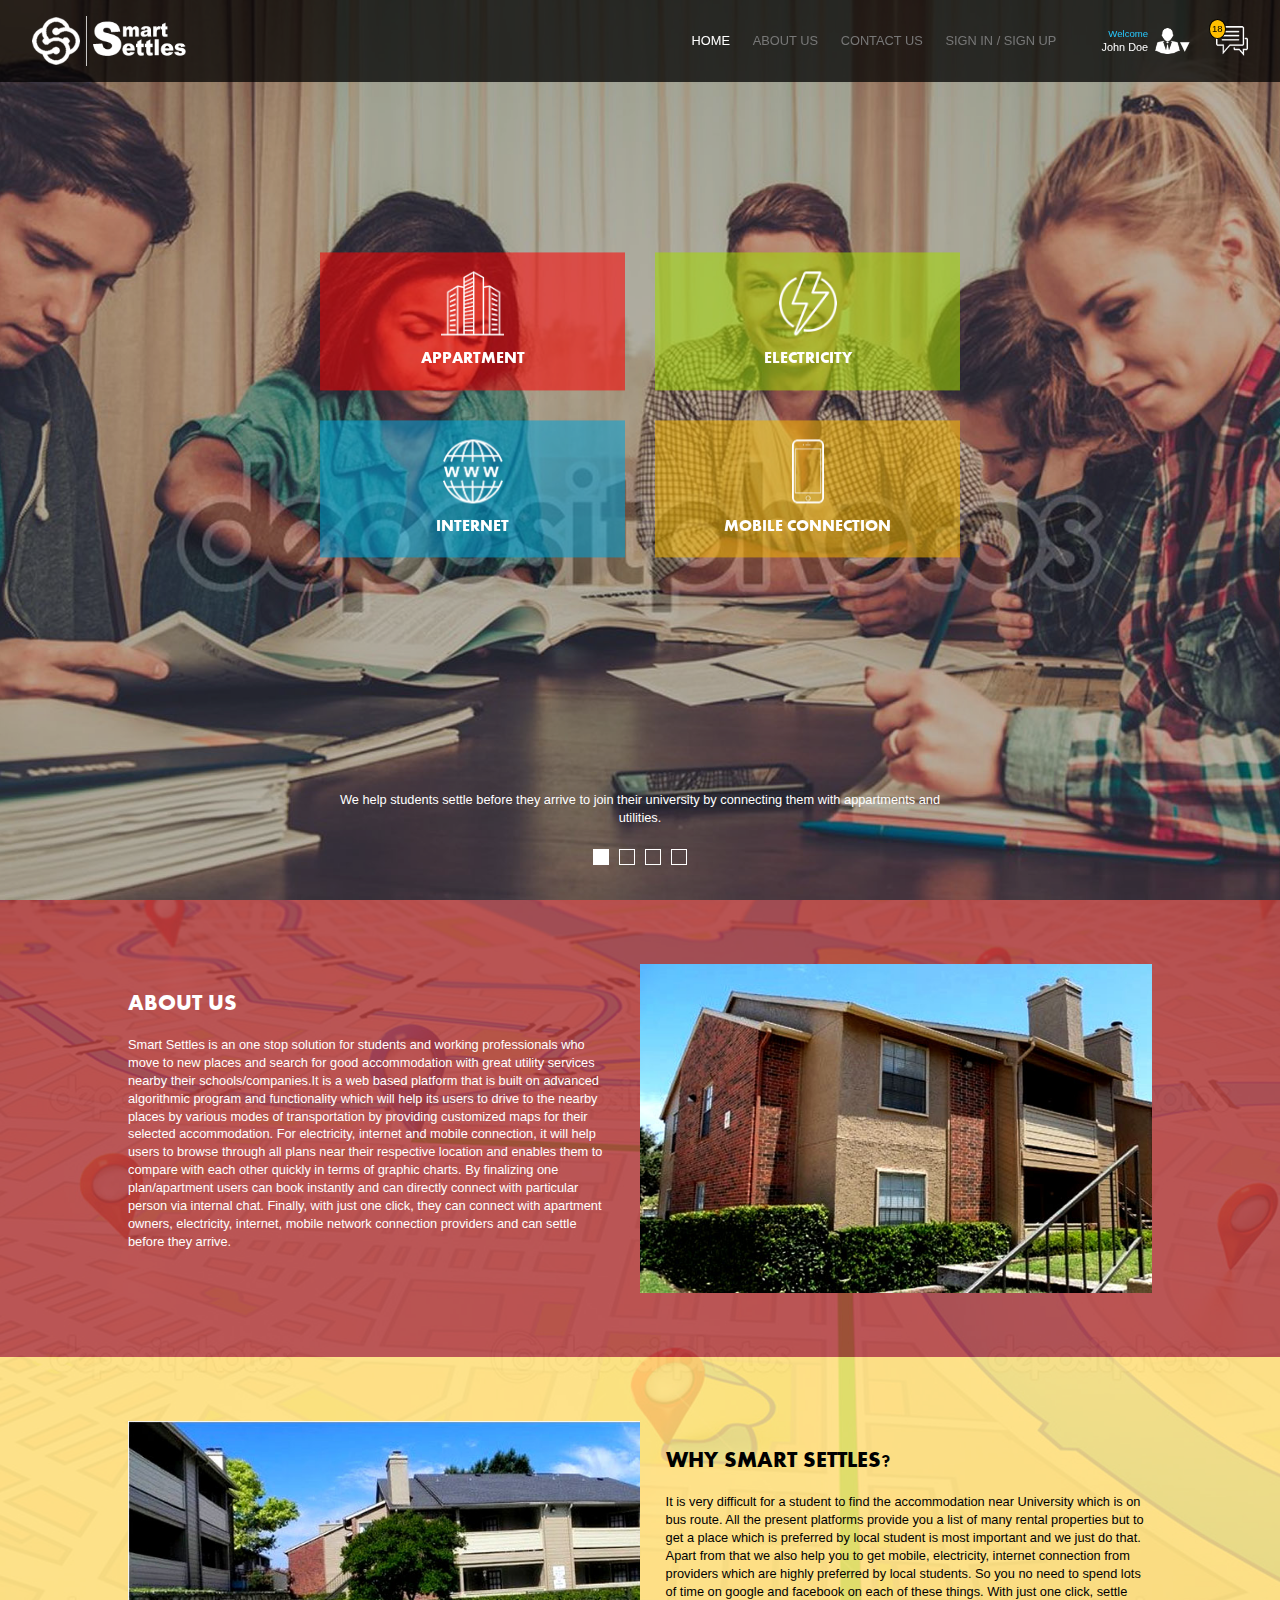
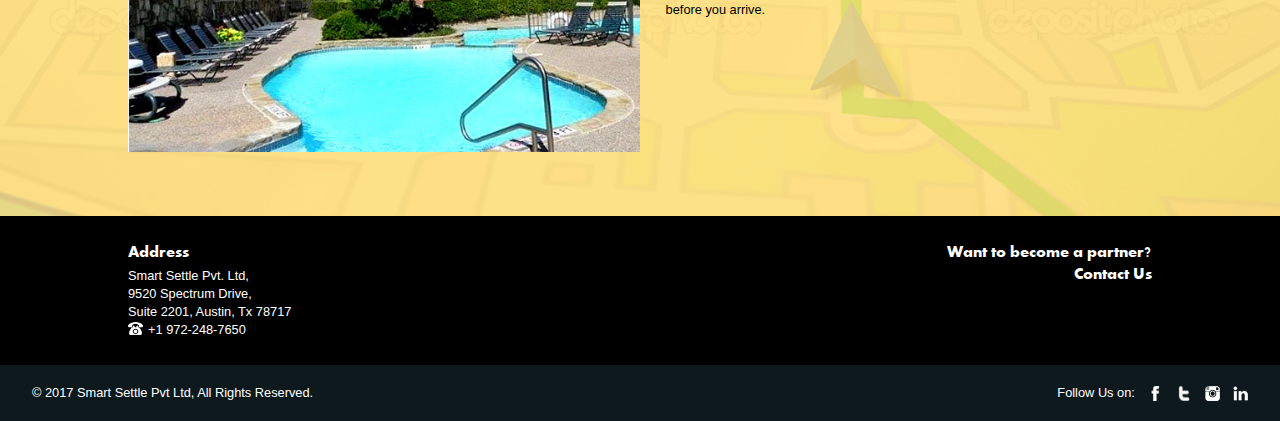
<file: src/main/resources/public/index.html>
<!DOCTYPE html>
<html>
<head>
	<meta charset="utf-8">
	<meta http-equiv="X-UA-Compatible" content="IE=edge">
	<meta name="viewport" content="width=device-width, initial-scale=1">

	<title>Smart Settles : Home Page</title>

	<!-- External Styles -->
	<link rel="stylesheet" href="css/owl.carousel.min.css">
	<link rel="stylesheet" href="css/responsive-grid.css">
	<link rel="stylesheet" href="css/style.css">

	<!-- External Scripts -->
	<script type="text/javascript" src="js/jquery-3.1.1.min.js"></script>
	<script type="text/javascript" src="js/owl.carousel.min.js"></script>
	<script type="text/javascript" src="js/script.js"></script>

	<!-- HTML5 shim and Respond.js for IE8 support of HTML5 elements and media queries -->
	<!-- WARNING: Respond.js doesn't work if you view the page via file:// -->
	<!--[if lt IE 9]>
	<script src="https://oss.maxcdn.com/html5shiv/3.7.2/html5shiv.min.js"></script>
	<script src="https://oss.maxcdn.com/respond/1.4.2/respond.min.js"></script>
	<![endif]-->
</head>

<body>
<!-- Header | Start -->
<header class="header">
	<a href="#" class="logo">
		<img src="css/icons/icon_logo.png" alt="Logo" class="img-responsive"/>
	</a>
	<div class="nav-wrap">
		<ul class="main-nav">
			<li class="active"><a href="#">Home</a></li>
			<li><a href="#">About Us</a></li>
			<li><a href="#">Contact Us</a></li>
			<li><a href="#">Sign In / Sign Up</a></li>
		</ul>
		<a href="#" class="user-info">
			<span class="welcome-txt">Welcome<span class="user-name">John Doe</span></span>
			<img src="css/icons/icon_user.png" alt="User" class="icon-user"/>
		</a>
		<a href="#" class="notification-info">
			<span class="msg-count">18</span>
			<img src="css/icons/icon_notification.png" alt="Notification" class="icon-notification"/>
		</a>
	</div>
</header>
<!-- Header | End -->

<!-- Content | Start -->
<div class="main-wrapper">
	<section class="banner">
		<div class="owl-carousel">
			<div class="banner-image" style="background-image:url('images/banner_appartments.jpg');">
				<div class="caption">
					We help students settle before they arrive to join their university by connecting them with appartments and utilities.
				</div>
			</div>
			<div class="banner-image" style="background-image:url('images/banner_electricity.jpg');">
				<div class="caption">
					We help students settle before they arrive to join their university by connecting them with appartments and utilities.
				</div>
			</div>
			<div class="banner-image" style="background-image:url('images/banner_internet.jpg');">
				<div class="caption">
					We help students settle before they arrive to join their university by connecting them with appartments and utilities.
				</div>
			</div>
			<div class="banner-image" style="background-image:url('images/banner_mob_connection.jpg');">
				<div class="caption">
					We help students settle before they arrive to join their university by connecting them with appartments and utilities.
				</div>
			</div>
		</div>
		<div class="container tile-wrap">
			<div class="row">
				<div class="col-xs-6">
					<a href="#" class="tile appartment">
						<span class="icon" style="background-image:url('css/icons/icon_appartment.png');"></span><span>Appartment</span>
					</a>
				</div>
				<div class="col-xs-6">
					<a href="#" class="tile electricity">
						<span class="icon" style="background-image:url('css/icons/icon_electricity.png');"></span><span>Electricity</span>
					</a>
				</div>
				<div class="col-xs-6">
					<a href="#" class="tile internet">
						<span class="icon" style="background-image:url('css/icons/icon_internet.png');"></span><span>Internet</span>
					</a>
				</div>
				<div class="col-xs-6">
					<a href="#" class="tile mob-connection">
						<span class="icon" style="background-image:url('css/icons/icon_mobile_connection.png');"></span><span>Mobile Connection</span>
					</a>
				</div>
			</div>
		</div>
	</section>
	<section class="about-us" style="background-image:url('images/bg_about_us.jpg');">
		<div class="first-block">
			<div class="block-content">
				<div class="text-wrap">
					<h1>ABOUT US</h1>
					<p>
						Smart Settles is an one stop solution for students and working professionals who move to new places and search for good accommodation with great utility services
						nearby their schools/companies.It is a web based platform that is built on advanced algorithmic program and functionality which will help its users
						to drive to the nearby places by various modes of transportation by providing customized maps for their selected accommodation.
						For electricity, internet and mobile connection, it will help users to browse through all plans near their respective location and enables
						them to compare with each other quickly in terms of graphic charts.
						By finalizing one plan/apartment users can book instantly and can directly connect with particular person via internal chat.
						Finally, with just one click, they can connect with apartment owners, electricity, internet, mobile network connection providers and can settle before they arrive.
					</p>
				</div>
				<div class="img-wrap">
					<img src="images/about_us.jpg" alt="About Us"/>
				</div>
			</div>
		</div>
		<div class="second-block">
			<div class="block-content">
				<div class="img-wrap">
					<img src="images/why_smart_settle.jpg" alt="Why Smart Settle"/>
				</div>
				<div class="text-wrap black-txt">
					<h1>WHY SMART SETTLES?</h1>
					<p>
						It is very difficult for a student to find the accommodation near University which is on bus route.
						All the present platforms provide you a list of many rental properties but to get a place which is preferred by local student is most important
						and we just do that. Apart from that we also help you to get mobile, electricity, internet connection from providers which are highly preferred by
						local students. So you no need to spend lots of time on google and facebook on each of these things. With just one click, settle before you arrive.
					</p>
				</div>
			</div>
		</div>
	</section>
	<section class="footer">
		<div class="contact-us">
			<div class="txt-address">
				<h3>Address</h3>
				<p>
					<span>Smart Settle Pvt. Ltd,</span><br>
					<span>9520 Spectrum Drive,</span><br>
					<span>Suite 2201, Austin, Tx 78717</span><br>
					<span>+1 972-248-7650</span>
				</p>
			</div>
			<div class="txt-partner">
				<h3>Want to become a partner? <br>Contact Us</h3>
			</div>
		</div>
		<div class="copyright">
			&copy; 2017 Smart Settle Pvt Ltd, All Rights Reserved.
			<ul class="icon-social">
				<li><a href="#">Follow Us on:</a></li>
				<li class="facebook"><a href="#"></a></li>
				<li class="twitter"><a href="#"></a></li>
				<li class="instagram"><a href="#"></a></li>
				<li class="linkedin"><a href="#"></a></li>
			</ul>
		</div>
	</section>
</div>
<!-- Content | End -->
</body>
</html>
</file>
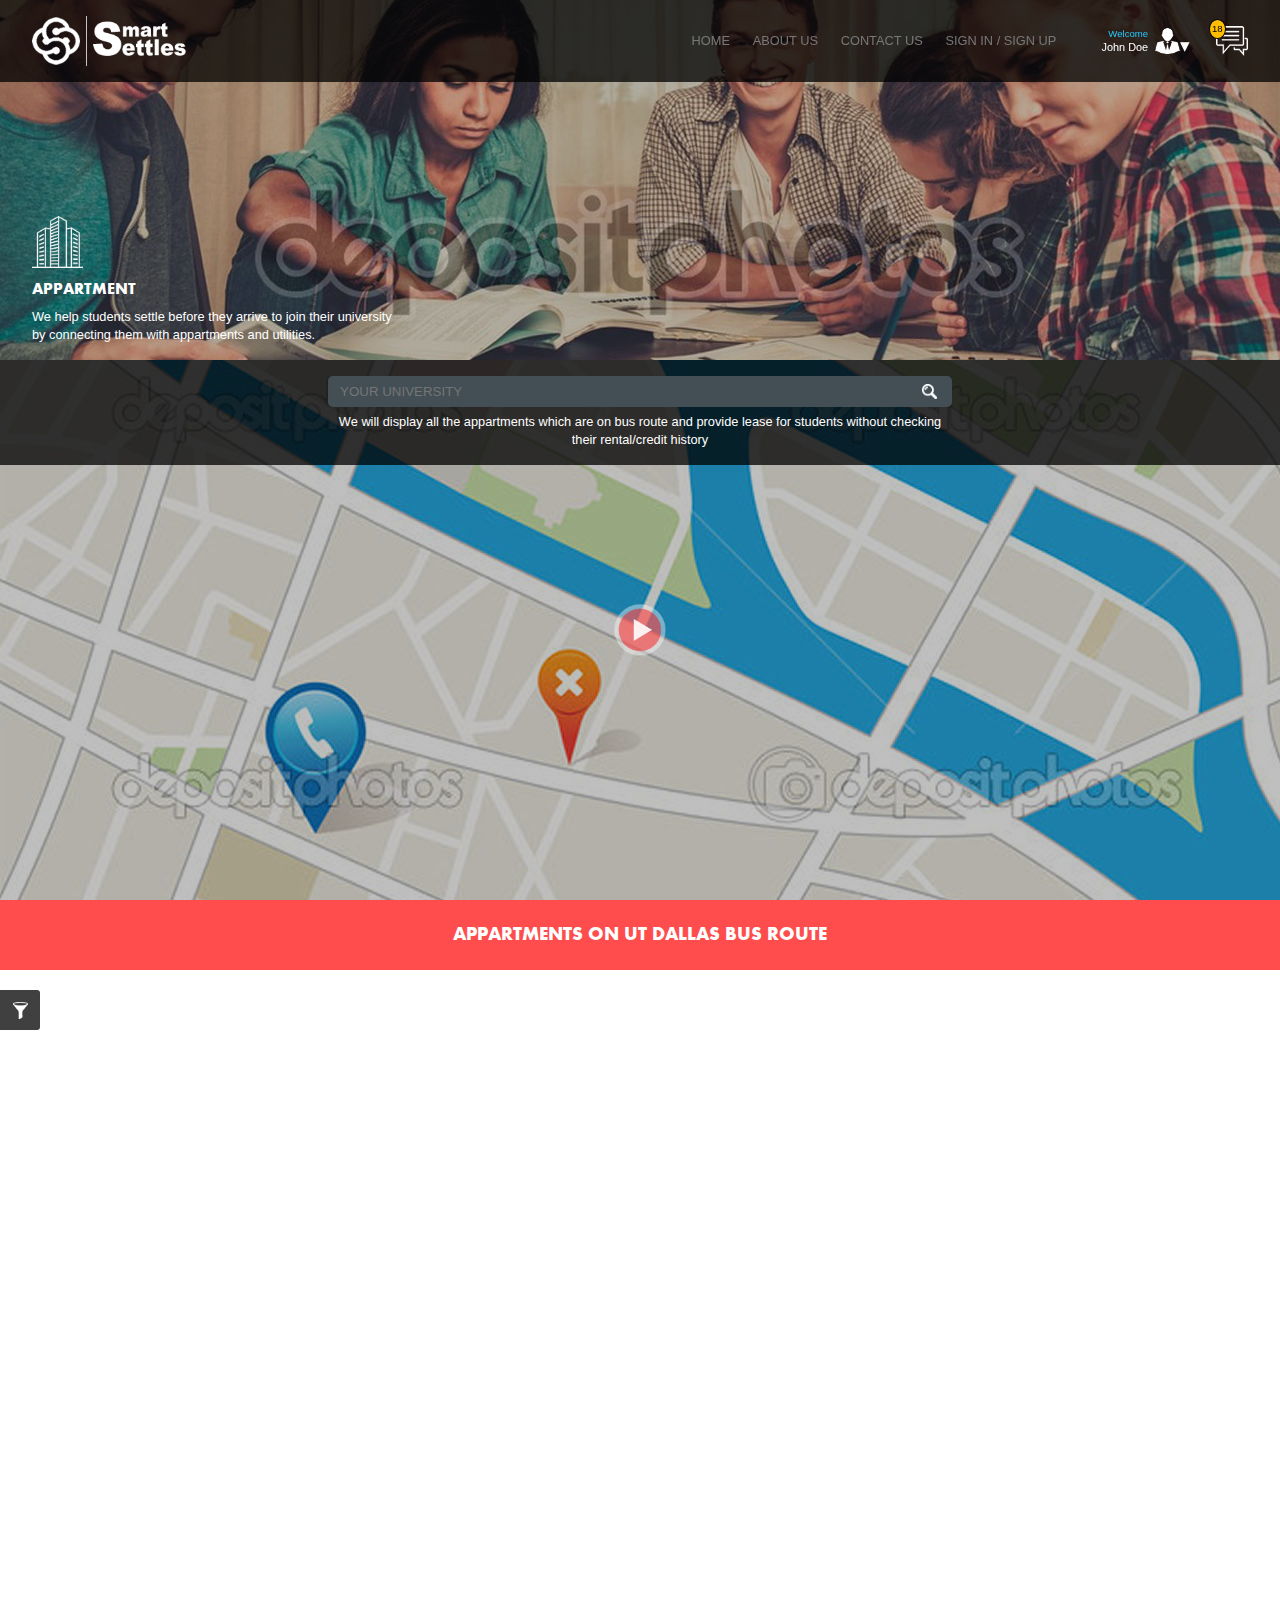
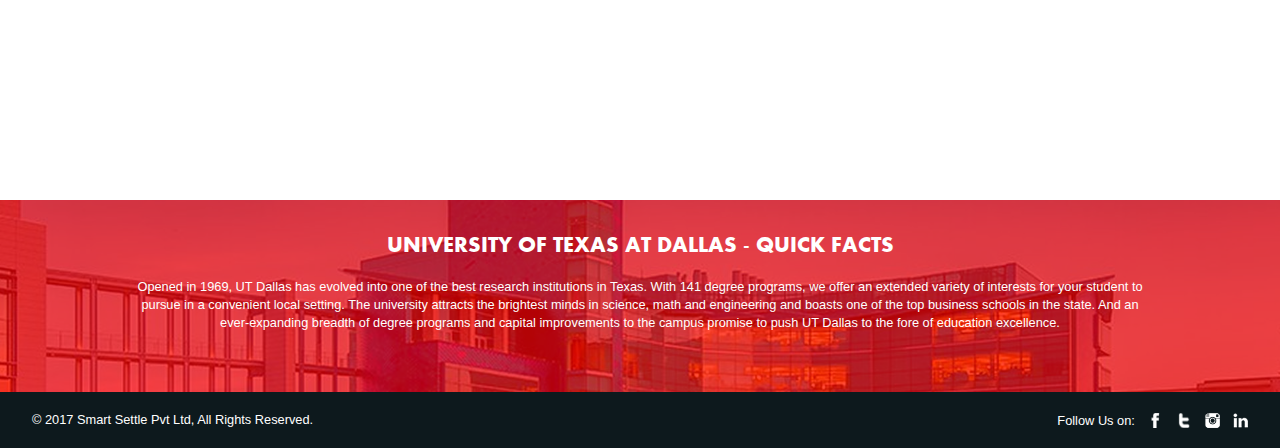
<file: src/main/resources/public/appartment.html>
<!DOCTYPE html>
<html>
	<head>
		<meta charset="utf-8">
		<meta http-equiv="X-UA-Compatible" content="IE=edge">
		<meta name="viewport" content="width=device-width, initial-scale=1">
		
		<title>Smart Settles : Appartment</title>
		
		<!-- External Styles -->		
		<link rel="stylesheet" href="css/owl.carousel.min.css">		
		<link rel="stylesheet" href="css/responsive-grid.css">		
		<link rel="stylesheet" href="css/jquery.mCustomScrollbar.min.css">		
		<link rel="stylesheet" href="css/style.css">		
		
		<!-- External Scripts -->
		<script type="text/javascript" src="js/jquery-3.1.1.min.js"></script>
		<script type="text/javascript" src="js/owl.carousel.min.js"></script>
		<script type="text/javascript" src="js/jquery.mCustomScrollbar.concat.min.js"></script>
		<script type="text/javascript" src="js/script.js"></script>
		
		<!-- HTML5 shim and Respond.js for IE8 support of HTML5 elements and media queries -->
		<!-- WARNING: Respond.js doesn't work if you view the page via file:// -->
		<!--[if lt IE 9]>
		  <script src="https://oss.maxcdn.com/html5shiv/3.7.2/html5shiv.min.js"></script>
		  <script src="https://oss.maxcdn.com/respond/1.4.2/respond.min.js"></script>
		<![endif]-->
	</head>
	
	<body>		
		<!-- Header | Start -->
		<header class="header">
			<a href="#" class="logo">
				<img src="css/icons/icon_logo.png" alt="Logo" class="img-responsive"/>
			</a>
			<div class="nav-wrap">
				<ul class="main-nav">
					<li><a href="#">Home</a></li>
					<li><a href="#">About Us</a></li>
					<li><a href="#">Contact Us</a></li>
					<li><a href="#">Sign In / Sign Up</a></li>
				</ul>
				<a href="#" class="user-info">
					<span class="welcome-txt">Welcome<span class="user-name">John Doe</span></span>					
					<img src="css/icons/icon_user.png" alt="User" class="icon-user"/>
				</a>
				<a href="#" class="notification-info">
					<span class="msg-count">18</span>
					<img src="css/icons/icon_notification.png" alt="Notification" class="icon-notification"/>
				</a>
			</div>
		</header>
		<!-- Header | End -->
		
		<!-- Content | Start -->
		<div class="main-wrapper">
			<section class="banner">
				<div class="banner-inner">
					<div class="banner-image" style="background-image:url('images/banner_appartments.jpg');">
						<div class="caption-inner">
							<img src="css/icons/icon_appartment.png" alt="Icon Appartment"/>
							<h1>Appartment</h1>
							<span>We help students settle before they arrive to join their university <br>by connecting them with appartments and utilities.</span>
						</div>
					</div>
				</div>
				<div class="video-wrap">
					<div class="search-wrap">
						<input type="text" class="input-gray search" placeholder="YOUR UNIVERSITY"/>
						<span class="caption-search">We will display all the appartments which are on bus route and provide lease for students without checking their rental/credit history</span>
					</div>
					<video preload="none" poster="images/video_bg.jpg" id="fullScreen-video">
						<source src="http://thenewcode.com/assets/videos/polina.webm" type="video/webm">
						<source src="http://thenewcode.com/assets/videos/polina.mp4" type="video/mp4">
					</video>
					<button class="icon-media play"></button>
				</div>
			</section>
			<section class="map-wrap">
				<h1>Appartments on UT Dallas Bus Route</h1>
				<div class="map-filter">
					<div class="filter-content">
						<a href="#" class="filter-handle"></a>
						<input type="text" class="input-gray filter"/>
						<div class="filtered-user-wrap scroll-content">
							<div class="filtered-user">
								<div class="appartment-desc">
									<a href="#">Ashwood Park</a>
									<a href="#" class="icon-navigator"></a>
								</div>
								<div class="rating-wrap">
									<div class="user">
										<span class="icon-user"></span>
									</div>
									<div class="user-feedback">
										<span>Stephen Jose</span>
										<div class="rating">
											<span class="stars">&#9733;</span><span class="stars">&#9733;</span><span class="stars active">&#9733;</span><span class="stars">&#9733;</span><span class="stars">&#9733;</span>
										</div>
									</div>
								</div>
								<div class="rating-wrap">
									<div class="user">
										<span class="icon-user"></span>
									</div>
									<div class="user-feedback">
										<span>Jennifer Grey</span>
										<div class="rating">
											<span class="stars">&#9733;</span><span class="stars active">&#9733;</span><span class="stars">&#9733;</span><span class="stars">&#9733;</span><span class="stars">&#9733;</span>
										</div>
									</div>
								</div>
							</div>
							<div class="filtered-user">
								<div class="appartment-desc">
									<a href="#">Estates on Frankford</a>
									<a href="#" class="icon-navigator"></a>
								</div>
								<div class="rating-wrap">
									<div class="user">
										<span class="icon-user"></span>
									</div>
									<div class="user-feedback">
										<span>Treeza Jone</span>
										<div class="rating">
											<span class="stars">&#9733;</span><span class="stars">&#9733;</span><span class="stars">&#9733;</span><span class="stars active">&#9733;</span><span class="stars">&#9733;</span>
										</div>
									</div>
								</div>
								<div class="rating-wrap">
									<div class="user">
										<span class="icon-user"></span>
									</div>
									<div class="user-feedback">
										<span>Joseph Stalin</span>
										<div class="rating">
											<span class="stars">&#9733;</span><span class="stars">&#9733;</span><span class="stars active">&#9733;</span><span class="stars">&#9733;</span><span class="stars">&#9733;</span>
										</div>
									</div>
								</div>
							</div>
							<div class="filtered-user">
								<div class="appartment-desc">
									<a href="#">Marquis</a>
									<a href="#" class="icon-navigator"></a>
								</div>
								<div class="rating-wrap">
									<div class="user">
										<span class="icon-user"></span>
									</div>
									<div class="user-feedback">
										<span>Billy Boje</span>
										<div class="rating">
											<span class="stars">&#9733;</span><span class="stars">&#9733;</span><span class="stars active">&#9733;</span><span class="stars">&#9733;</span><span class="stars">&#9733;</span>
										</div>
									</div>
								</div>
							</div>	
						</div>						
					</div>					
				</div>				
				<div class="map">
					<!-- Map Placeholder | Start -->
					<iframe src="https://widgets.scribblemaps.com/sm/?d=true&z=true&l=true&id=JyVHFvLpC7" width="100%" height="100%" frameborder="0" title="utdmap" webkitallowfullscreen mozallowfullscreen allowfullscreen></iframe>
					<!-- Map Placeholder | End -->
				</div>
			</section>
			<section class="footer">
				<div class="footer-banner" style="background-image:url('images/banner_footer.jpg');">
					<div class="caption-footer">
						<h1>University of Texas at Dallas - Quick Facts</h1>
						<span>
							Opened in 1969, UT Dallas has evolved into one of the best research institutions in Texas. With  141 degree programs, we offer an extended variety of interests for your student to pursue in a convenient local setting. The university attracts the brightest minds in science, math and engineering and boasts one of the top business schools in the state. And an ever-expanding breadth of degree programs and capital improvements to the campus promise to push UT Dallas to the fore of education excellence.
						</span>
					</div>
				</div>
				<div class="copyright">
					&copy; 2017 Smart Settle Pvt Ltd, All Rights Reserved.
					<ul class="icon-social">
						<li><a href="#">Follow Us on:</a></li>
						<li class="facebook"><a href="#"></a></li>
						<li class="twitter"><a href="#"></a></li>
						<li class="instagram"><a href="#"></a></li>
						<li class="linkedin"><a href="#"></a></li>
					</ul>
				</div>
			</section>
		</div>
		<!-- Content | End -->
	</body>
</html>
</file>
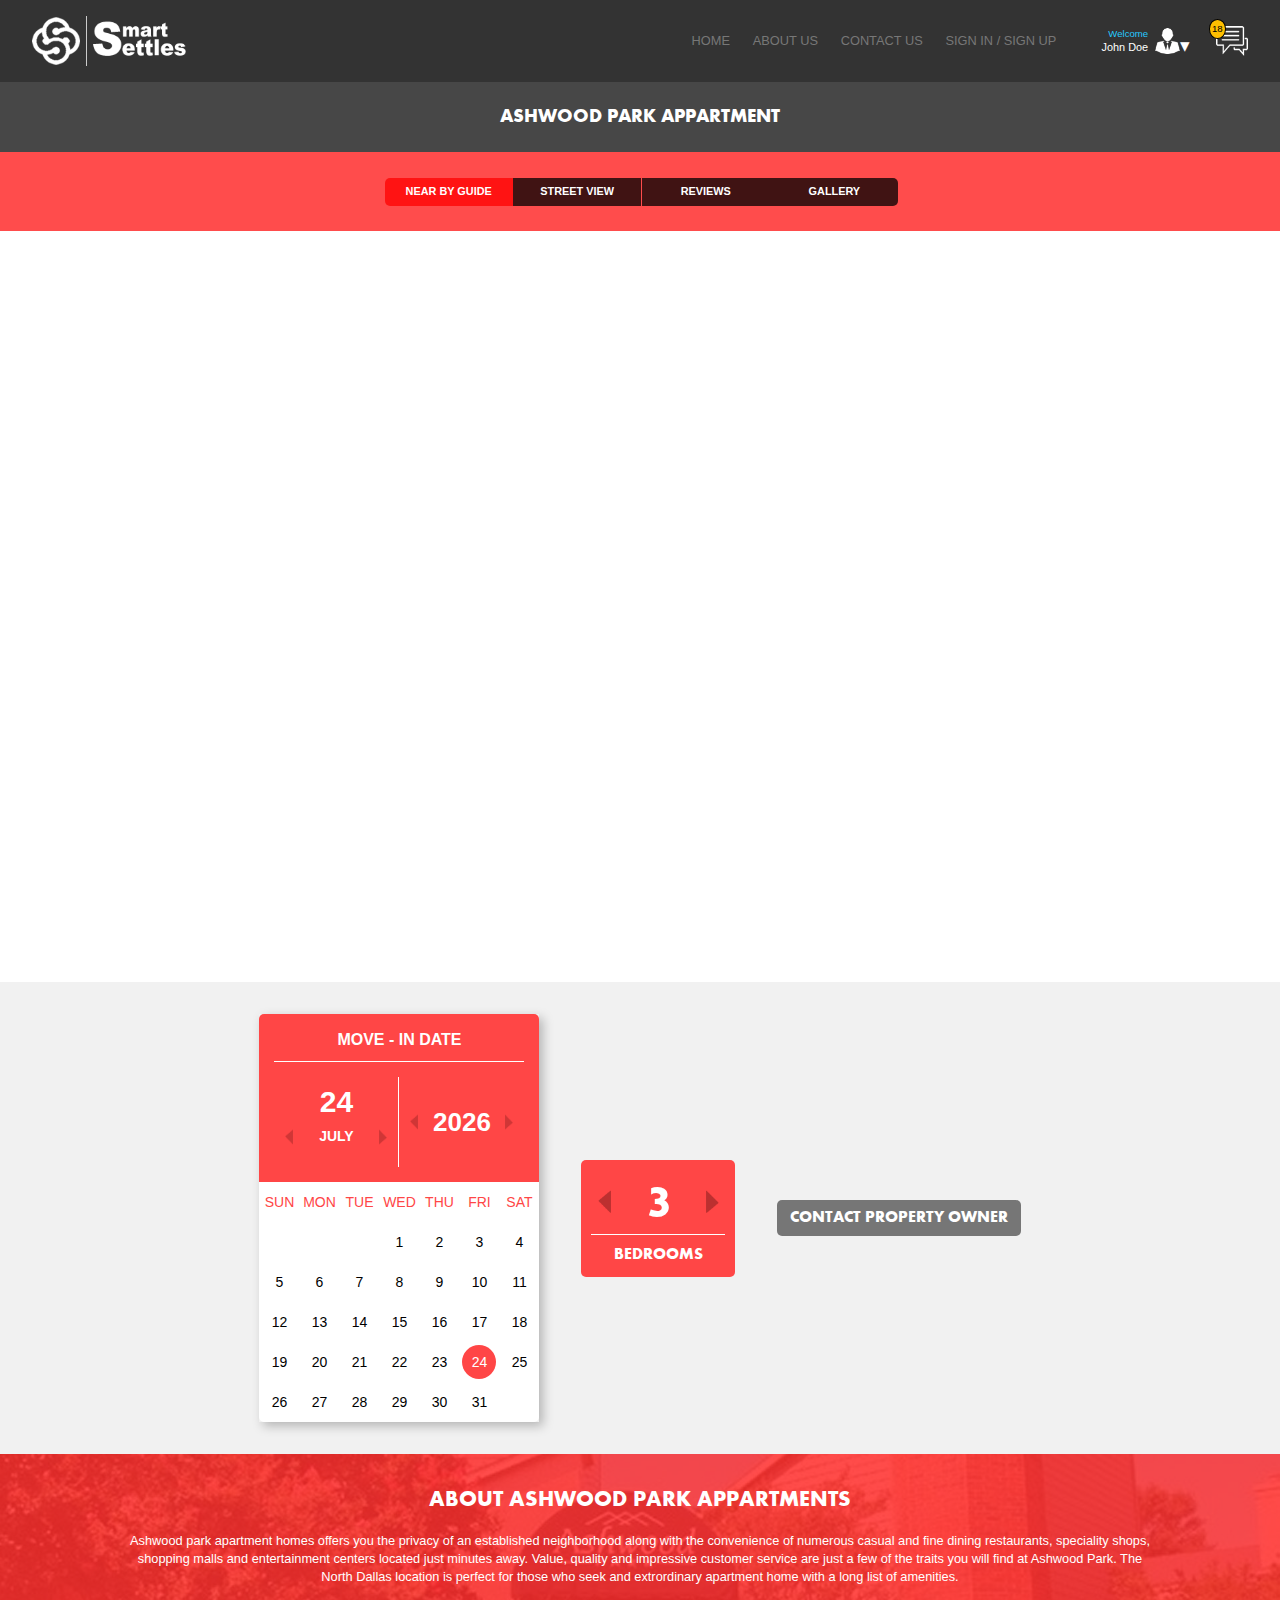
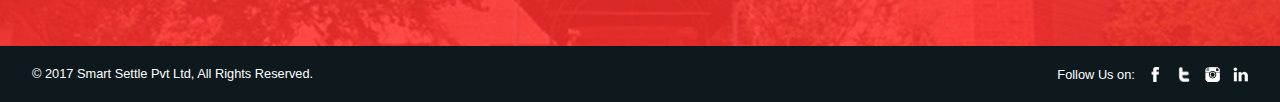
<file: src/main/resources/public/appartment_result.html>
<!DOCTYPE html>
<html>
	<head>
		<meta charset="utf-8">
		<meta http-equiv="X-UA-Compatible" content="IE=edge">
		<meta name="viewport" content="width=device-width, initial-scale=1">
		
		<title>Smart Settles : Appartment Result</title>
		
		<!-- External Styles -->		
		<link rel="stylesheet" href="css/owl.carousel.min.css">		
		<link rel="stylesheet" href="css/responsive-grid.css">		
		<link rel="stylesheet" href="css/jquery.mCustomScrollbar.min.css">		
		<link rel="stylesheet" href="css/calendar.css">		
		<link rel="stylesheet" href="css/style.css">		
		
		<!-- External Scripts -->
		<script type="text/javascript" src="js/jquery-3.1.1.min.js"></script>
		<script type="text/javascript" src="js/owl.carousel.min.js"></script>
		<script type="text/javascript" src="js/jquery.mCustomScrollbar.concat.min.js"></script>
		<script type="text/javascript" src="js/moment.min.js"></script>
		<script type="text/javascript" src="js/es6.js"></script>
		<script type="text/javascript" src="js/script.js"></script>
		
		<!-- HTML5 shim and Respond.js for IE8 support of HTML5 elements and media queries -->
		<!-- WARNING: Respond.js doesn't work if you view the page via file:// -->
		<!--[if lt IE 9]>
		  <script src="https://oss.maxcdn.com/html5shiv/3.7.2/html5shiv.min.js"></script>
		  <script src="https://oss.maxcdn.com/respond/1.4.2/respond.min.js"></script>
		<![endif]-->
	</head>
	
	<body class="banner-less">		
		<!-- Header | Start -->
		<header class="header">
			<a href="#" class="logo">
				<img src="css/icons/icon_logo.png" alt="Logo" class="img-responsive"/>
			</a>
			<div class="nav-wrap">
				<ul class="main-nav">
					<li><a href="#">Home</a></li>
					<li><a href="#">About Us</a></li>
					<li><a href="#">Contact Us</a></li>
					<li><a href="#">Sign In / Sign Up</a></li>
				</ul>
				<a href="#" class="user-info">
					<span class="welcome-txt">Welcome<span class="user-name">John Doe</span></span>					
					<img src="css/icons/icon_user.png" alt="User" class="icon-user"/>
				</a>
				<a href="#" class="notification-info">
					<span class="msg-count">18</span>
					<img src="css/icons/icon_notification.png" alt="Notification" class="icon-notification"/>
				</a>
			</div>
		</header>
		<!-- Header | End -->
		
		<!-- Content | Start -->
		<div class="main-wrapper">
			<section class="map-wrap">
				<h1 class="bg-black">Ashwood Park Appartment</h1>
				<nav class="tab-nav">
					<ul>
						<li class="active"><a href="#nearby-guide">Near By Guide</a></li>
						<li><a href="#street-view">Street View</a></li>
						<li class="auto-height"><a href="#reviews">Reviews</a></li>
						<li class="auto-height"><a href="#gallery">Gallery</a></li>
					</ul>
				</nav>
				<div class="tab-content map active" id="nearby-guide">
					<!-- Map Placeholder | Start -->
					<iframe src="https://widgets.scribblemaps.com/sm/?d=true&z=true&l=true&id=JyVHFvLpC7" width="100%" height="100%" frameborder="0" title="utdmap" webkitallowfullscreen mozallowfullscreen allowfullscreen></iframe>
					<!-- Map Placeholder | End -->
				</div>
				<div class="tab-content map" id="street-view">
					<!-- Map Placeholder | Start -->
					<iframe src="https://widgets.scribblemaps.com/sm/?d=true&z=true&l=true&id=JyVHFvLpC7" width="100%" height="100%" frameborder="0" title="utdmap" webkitallowfullscreen mozallowfullscreen allowfullscreen></iframe>
					<!-- Map Placeholder | End -->
				</div>
				<div class="tab-content reviews" id="reviews">
					<h3>Ashwood Park</h3>
					<div class="scroll-content">
						<div class="container-fluid">
							<div class="row">
								<div class="col-xs-12 col-sm-6">
									<div class="rating-wrap black">
										<div class="user">
											<span class="icon-user"></span>
										</div>
										<div class="user-feedback">
											<span>Stephen Jose</span>
											<div class="rating">
												<span class="stars">&#9733;</span><span class="stars">&#9733;</span><span class="stars active">&#9733;</span><span class="stars">&#9733;</span><span class="stars">&#9733;</span>
											</div>
										</div>
									</div>
									<div class="comment-txt">
										Lorem ipsum dolor sit amet, consectetuer adipiscing elit, sed diam nonummy nibh euismod tincidunt ut laoreet dolore magna aliquam erat volutpat. Ut wisi enim ad minim veniam.Lorem ipsum dolor sit amet
									</div>
								</div>
								<div class="col-xs-12 col-sm-6">
									<div class="rating-wrap black">
										<div class="user">
											<span class="icon-user"></span>
										</div>
										<div class="user-feedback">
											<span>Jennifer Grey</span>
											<div class="rating">
												<span class="stars">&#9733;</span><span class="stars">&#9733;</span><span class="stars active">&#9733;</span><span class="stars">&#9733;</span><span class="stars">&#9733;</span>
											</div>
										</div>
									</div>
									<div class="comment-txt">
										Lorem ipsum dolor sit amet, consectetuer adipiscing elit, sed diam nonummy nibh euismod tincidunt ut laoreet dolore magna aliquam erat volutpat. Ut wisi enim ad minim veniam.Lorem ipsum dolor sit amet
									</div>
								</div>
								<div class="col-xs-12 col-sm-6">
									<div class="rating-wrap black">
										<div class="user">
											<span class="icon-user"></span>
										</div>
										<div class="user-feedback">
											<span>Treeza Jone</span>
											<div class="rating">
												<span class="stars">&#9733;</span><span class="stars">&#9733;</span><span class="stars active">&#9733;</span><span class="stars">&#9733;</span><span class="stars">&#9733;</span>
											</div>
										</div>
									</div>
									<div class="comment-txt">
										Lorem ipsum dolor sit amet, consectetuer adipiscing elit, sed diam nonummy nibh euismod tincidunt ut laoreet dolore magna aliquam erat volutpat. Ut wisi enim ad minim veniam.Lorem ipsum dolor sit amet
									</div>
								</div>
								<div class="col-xs-12 col-sm-6">
									<div class="rating-wrap black">
										<div class="user">
											<span class="icon-user"></span>
										</div>
										<div class="user-feedback">
											<span>Joseph Stalin</span>
											<div class="rating">
												<span class="stars">&#9733;</span><span class="stars">&#9733;</span><span class="stars active">&#9733;</span><span class="stars">&#9733;</span><span class="stars">&#9733;</span>
											</div>
										</div>
									</div>
									<div class="comment-txt">
										Lorem ipsum dolor sit amet, consectetuer adipiscing elit, sed diam nonummy nibh euismod tincidunt ut laoreet dolore magna aliquam erat volutpat. Ut wisi enim ad minim veniam.Lorem ipsum dolor sit amet
									</div>
								</div>
								<div class="col-xs-12 col-sm-6">
									<div class="rating-wrap black">
										<div class="user">
											<span class="icon-user"></span>
										</div>
										<div class="user-feedback">
											<span>Stephen Jose</span>
											<div class="rating">
												<span class="stars">&#9733;</span><span class="stars">&#9733;</span><span class="stars active">&#9733;</span><span class="stars">&#9733;</span><span class="stars">&#9733;</span>
											</div>
										</div>
									</div>
									<div class="comment-txt">
										Lorem ipsum dolor sit amet, consectetuer adipiscing elit, sed diam nonummy nibh euismod tincidunt ut laoreet dolore magna aliquam erat volutpat. Ut wisi enim ad minim veniam.Lorem ipsum dolor sit amet
									</div>
								</div>
								<div class="col-xs-12 col-sm-6">
									<div class="rating-wrap black">
										<div class="user">
											<span class="icon-user"></span>
										</div>
										<div class="user-feedback">
											<span>Jennifer Grey</span>
											<div class="rating">
												<span class="stars">&#9733;</span><span class="stars">&#9733;</span><span class="stars active">&#9733;</span><span class="stars">&#9733;</span><span class="stars">&#9733;</span>
											</div>
										</div>
									</div>
									<div class="comment-txt">
										Lorem ipsum dolor sit amet, consectetuer adipiscing elit, sed diam nonummy nibh euismod tincidunt ut laoreet dolore magna aliquam erat volutpat. Ut wisi enim ad minim veniam.Lorem ipsum dolor sit amet
									</div>
								</div>
								<div class="col-xs-12 col-sm-6">
									<div class="rating-wrap black">
										<div class="user">
											<span class="icon-user"></span>
										</div>
										<div class="user-feedback">
											<span>Treeza Jone</span>
											<div class="rating">
												<span class="stars">&#9733;</span><span class="stars">&#9733;</span><span class="stars active">&#9733;</span><span class="stars">&#9733;</span><span class="stars">&#9733;</span>
											</div>
										</div>
									</div>
									<div class="comment-txt">
										Lorem ipsum dolor sit amet, consectetuer adipiscing elit, sed diam nonummy nibh euismod tincidunt ut laoreet dolore magna aliquam erat volutpat. Ut wisi enim ad minim veniam.Lorem ipsum dolor sit amet
									</div>
								</div>
								<div class="col-xs-12 col-sm-6">
									<div class="rating-wrap black">
										<div class="user">
											<span class="icon-user"></span>
										</div>
										<div class="user-feedback">
											<span>Joseph Stalin</span>
											<div class="rating">
												<span class="stars">&#9733;</span><span class="stars">&#9733;</span><span class="stars active">&#9733;</span><span class="stars">&#9733;</span><span class="stars">&#9733;</span>
											</div>
										</div>
									</div>
									<div class="comment-txt">
										Lorem ipsum dolor sit amet, consectetuer adipiscing elit, sed diam nonummy nibh euismod tincidunt ut laoreet dolore magna aliquam erat volutpat. Ut wisi enim ad minim veniam.Lorem ipsum dolor sit amet
									</div>
								</div>
							</div>
						</div>
					</div>
				</div>
				<div class="tab-content gallery" id="gallery">
					<h3>Ashwood Park</h3>
					<div class="scroll-content">
						<div class="container-fluid">
							<div class="row">
								<div class="col-xs-6 col-sm-3">
									<div class="img-wrap">
										<img src="images/img_gallery1.jpg" alt="Gallery Image"/>
									</div>
								</div>
								<div class="col-xs-6 col-sm-3">
									<div class="img-wrap">
										<img src="images/img_gallery2.jpg" alt="Gallery Image"/>
									</div>
								</div>
								<div class="col-xs-6 col-sm-3">
									<div class="img-wrap">
										<img src="images/img_gallery3.jpg" alt="Gallery Image"/>
									</div>
								</div>
								<div class="col-xs-6 col-sm-3">
									<div class="img-wrap">
										<img src="images/img_gallery4.jpg" alt="Gallery Image"/>
									</div>
								</div>
								<div class="col-xs-6 col-sm-3">
									<div class="img-wrap">
										<img src="images/img_gallery5.jpg" alt="Gallery Image"/>
									</div>
								</div>
								<div class="col-xs-6 col-sm-3">
									<div class="img-wrap">
										<img src="images/img_gallery6.jpg" alt="Gallery Image"/>
									</div>
								</div>
								<div class="col-xs-6 col-sm-3">
									<div class="img-wrap">
										<img src="images/img_gallery7.jpg" alt="Gallery Image"/>
									</div>
								</div>
								<div class="col-xs-6 col-sm-3">
									<div class="img-wrap">
										<img src="images/img_gallery1.jpg" alt="Gallery Image"/>
									</div>
								</div>
								<div class="col-xs-6 col-sm-3">
									<div class="img-wrap">
										<img src="images/img_gallery2.jpg" alt="Gallery Image"/>
									</div>
								</div>
								<div class="col-xs-6 col-sm-3">
									<div class="img-wrap">
										<img src="images/img_gallery3.jpg" alt="Gallery Image"/>
									</div>
								</div>
								<div class="col-xs-6 col-sm-3">
									<div class="img-wrap">
										<img src="images/img_gallery4.jpg" alt="Gallery Image"/>
									</div>
								</div>
								<div class="col-xs-6 col-sm-3">
									<div class="img-wrap">
										<img src="images/img_gallery5.jpg" alt="Gallery Image"/>
									</div>
								</div>
							</div>
						</div>						
					</div>
				</div>
			</section>
			<section class="calendar-wrap">
				<div class="calendar-content">
					<div class="custom-calendar">
						<input type="hidden" id="calendar"/>
					</div>
					<div class="num-spinner-wrap">
						<div class="spinner">
							<span class="spinner-txt">3</span>
							<a href="#" class="left-chev"></a>
							<a href="#" class="right-chev"></a>
						</div>
						<label class="lbl-bed">Bedrooms</label>
					</div>
					<div class="btn-wrap">
						<a href="#" class="btn">Contact Property Owner</a>
					</div>
				</div>
			</section>
			<section class="footer">
				<div class="footer-banner" style="background-image:url('images/banner_footer_ashwood.jpg');">
					<div class="caption-footer">
						<h1>About Ashwood Park Appartments</h1>
						<span>
							Ashwood park apartment homes offers you the privacy of an established neighborhood along with the convenience of numerous casual and fine dining restaurants, speciality shops, shopping malls and entertainment centers located just minutes away. Value, quality and impressive customer service are just a few of the traits you will find at Ashwood Park. 
							The North Dallas location is perfect for those who seek and extrordinary apartment home with a long list of amenities.
						</span>
					</div>
				</div>
				<div class="copyright">
					&copy; 2017 Smart Settle Pvt Ltd, All Rights Reserved.
					<ul class="icon-social">
						<li><a href="#">Follow Us on:</a></li>
						<li class="facebook"><a href="#"></a></li>
						<li class="twitter"><a href="#"></a></li>
						<li class="instagram"><a href="#"></a></li>
						<li class="linkedin"><a href="#"></a></li>
					</ul>
				</div>
			</section>
		</div>
		<!-- Content | End -->
		
		<!-- Image LightBox | Start -->
		
		<!-- Image LightBox | End -->
	</body>
</html>
</file>
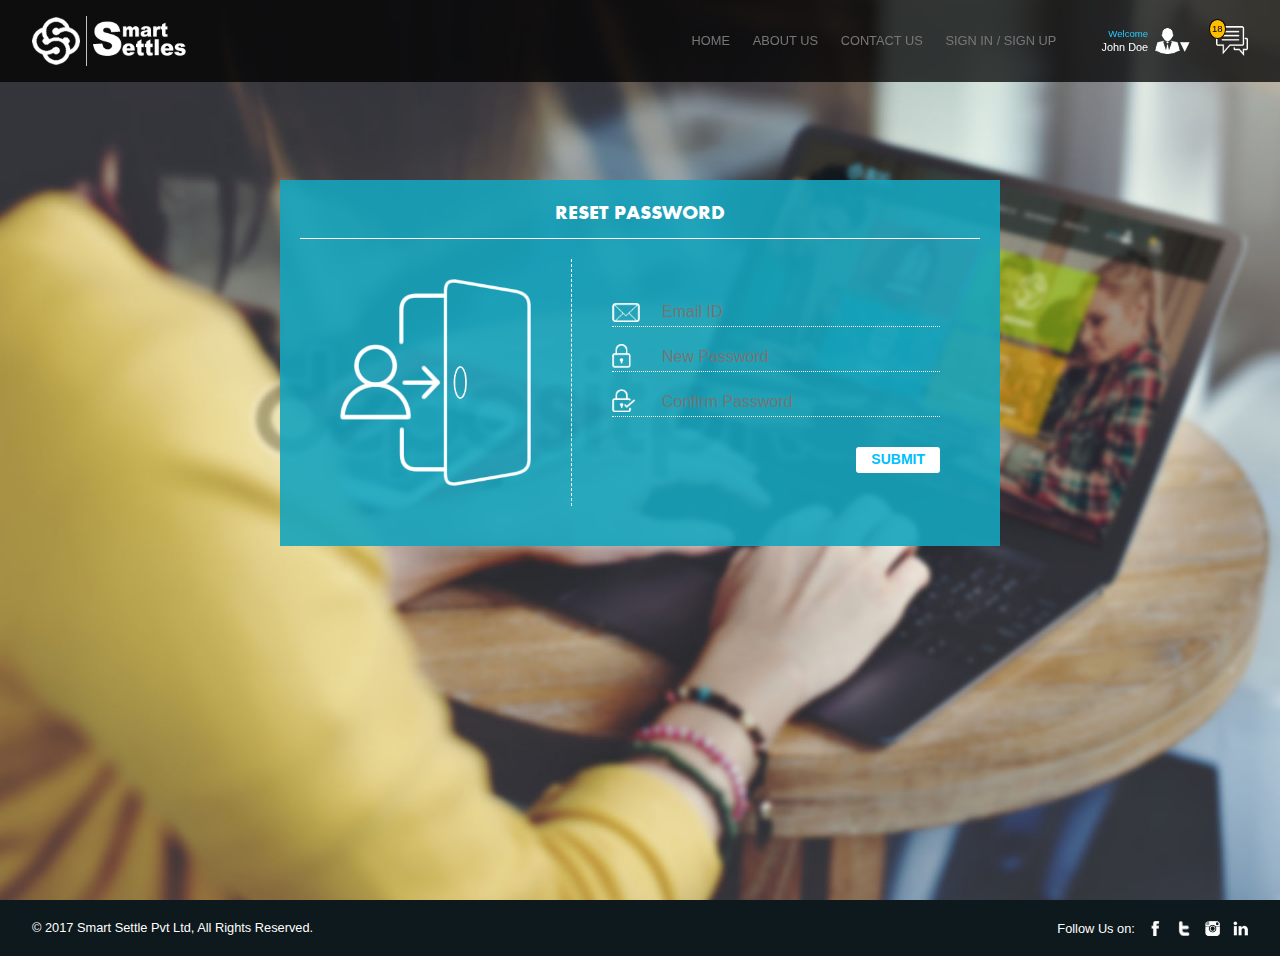
<file: src/main/resources/public/forgot_password.html>
<!DOCTYPE html>
<html>
	<head>
		<meta charset="utf-8">
		<meta http-equiv="X-UA-Compatible" content="IE=edge">
		<meta name="viewport" content="width=device-width, initial-scale=1">
		
		<title>Smart Settles : Forgot Password</title>
		
		<!-- External Styles -->		
		<link rel="stylesheet" href="css/owl.carousel.min.css">		
		<link rel="stylesheet" href="css/responsive-grid.css">		
		<link rel="stylesheet" href="css/style.css">		
		
		<!-- External Scripts -->
		<script type="text/javascript" src="js/jquery-3.1.1.min.js"></script>
		<script type="text/javascript" src="js/owl.carousel.min.js"></script>
		<script type="text/javascript" src="js/script.js"></script>
		
		<!-- HTML5 shim and Respond.js for IE8 support of HTML5 elements and media queries -->
		<!-- WARNING: Respond.js doesn't work if you view the page via file:// -->
		<!--[if lt IE 9]>
		  <script src="https://oss.maxcdn.com/html5shiv/3.7.2/html5shiv.min.js"></script>
		  <script src="https://oss.maxcdn.com/respond/1.4.2/respond.min.js"></script>
		<![endif]-->
	</head>
	
	<body>		
		<!-- Header | Start -->
		<header class="header">
			<a href="#" class="logo">
				<img src="css/icons/icon_logo.png" alt="Logo" class="img-responsive"/>
			</a>
			<div class="nav-wrap">
				<ul class="main-nav">
					<li><a href="#">Home</a></li>
					<li><a href="#">About Us</a></li>
					<li><a href="#">Contact Us</a></li>
					<li><a href="#">Sign In / Sign Up</a></li>
				</ul>
				<a href="#" class="user-info">
					<span class="welcome-txt">Welcome<span class="user-name">John Doe</span></span>					
					<img src="css/icons/icon_user.png" alt="User" class="icon-user"/>
				</a>
				<a href="#" class="notification-info">
					<span class="msg-count">18</span>
					<img src="css/icons/icon_notification.png" alt="Notification" class="icon-notification"/>
				</a>
			</div>
		</header>
		<!-- Header | End -->
		
		<!-- Content | Start -->
		<div class="main-wrapper">
			<section class="login-wrap" style="background-image:url('images/login_bg.jpg');">
				<div class="login-content">
					<h1>Reset Password</h1>
					<div class="control-wrap">
						<div class="img-part">
							<img src="css/icons/icon_login.png" alt="Login Image"/>
						</div>
						<div class="control-part">
							<div class="input-wrap email">
								<input type="text" class="input-login" placeholder="Email ID"/>
							</div>
							<div class="input-wrap password">
								<input type="password" class="input-login" placeholder="New Password"/>
							</div>
							<div class="input-wrap cpassword">
								<input type="password" class="input-login" placeholder="Confirm Password"/>
							</div>	

							<div class="btn-part">
								<div class="btn-login">
									<a href="#">Submit</a>
								</div>
							</div>
						</div>						
					</div>
				</div>
			</section>
			<section class="footer">
				<div class="copyright">
					&copy; 2017 Smart Settle Pvt Ltd, All Rights Reserved.
					<ul class="icon-social">
						<li><a href="#">Follow Us on:</a></li>
						<li class="facebook"><a href="#"></a></li>
						<li class="twitter"><a href="#"></a></li>
						<li class="instagram"><a href="#"></a></li>
						<li class="linkedin"><a href="#"></a></li>
					</ul>
				</div>
			</section>
		</div>
		<!-- Content | End -->
	</body>
</html>
</file>
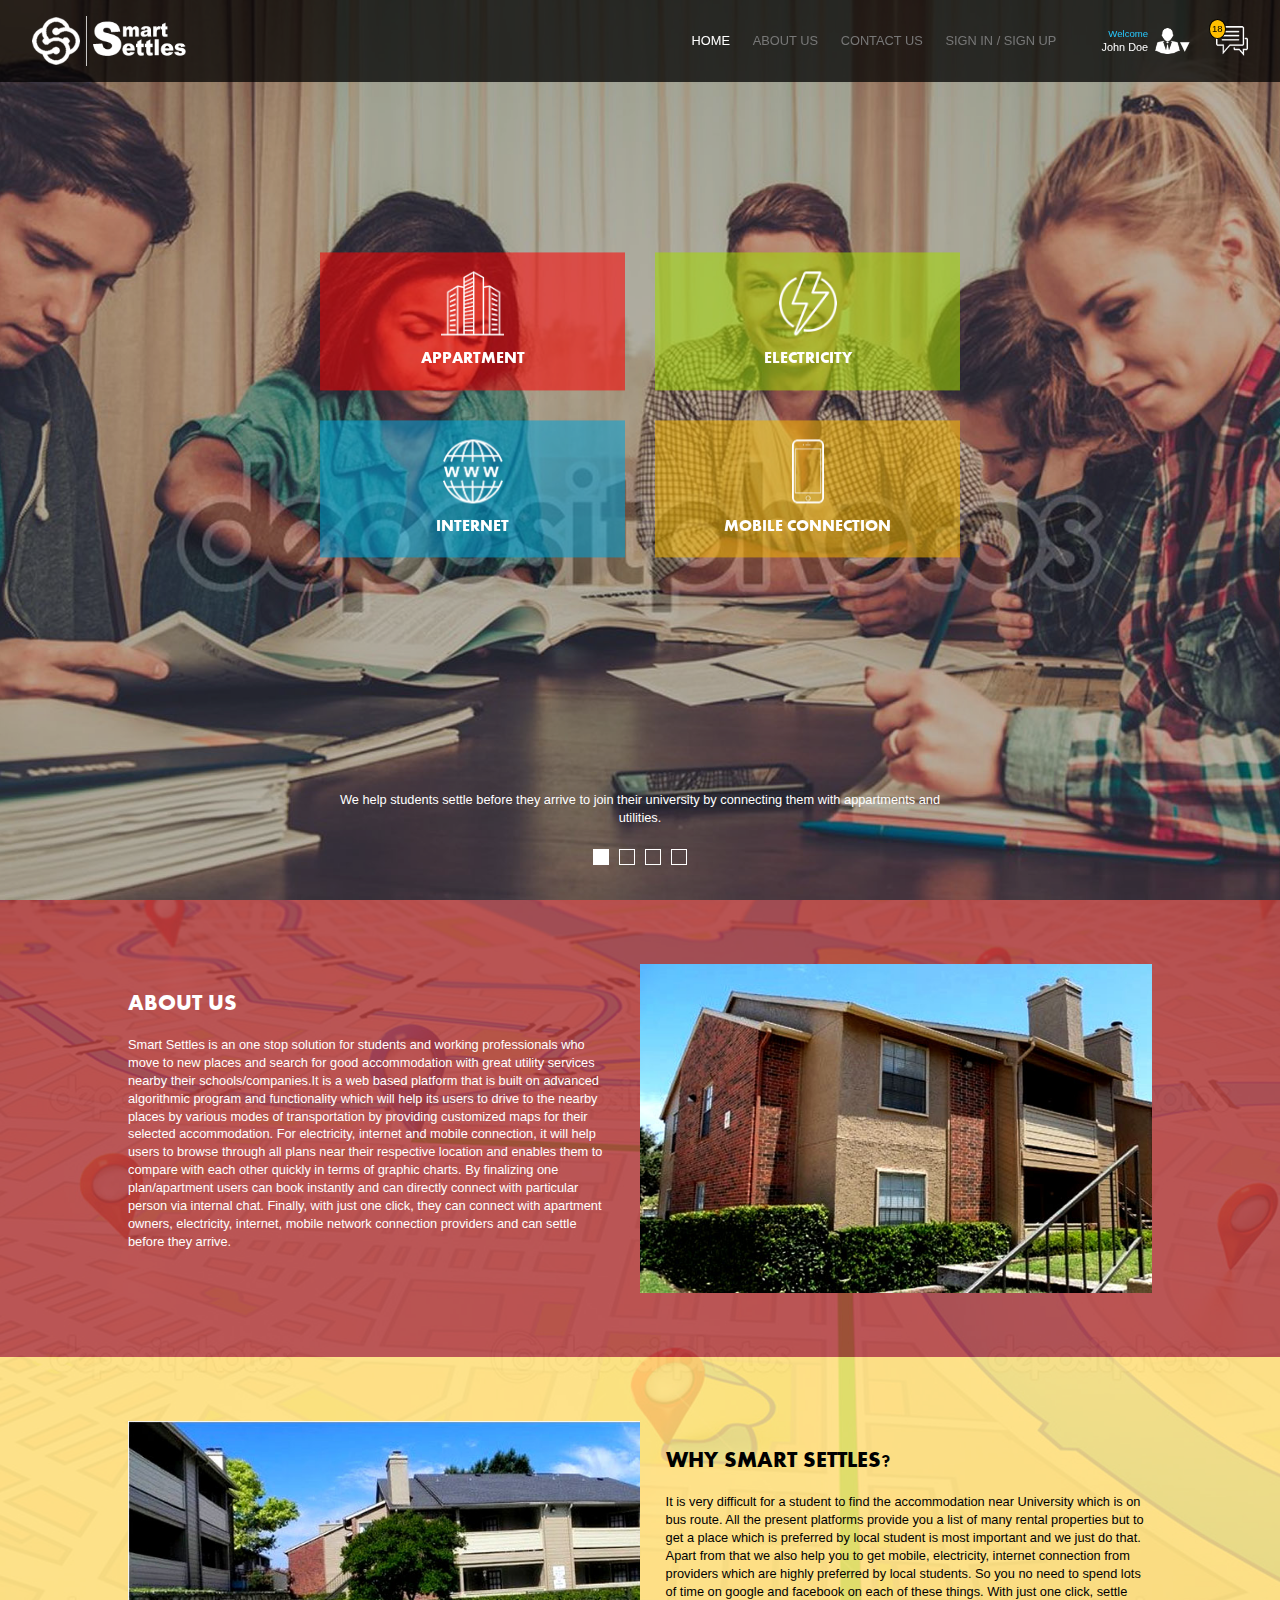
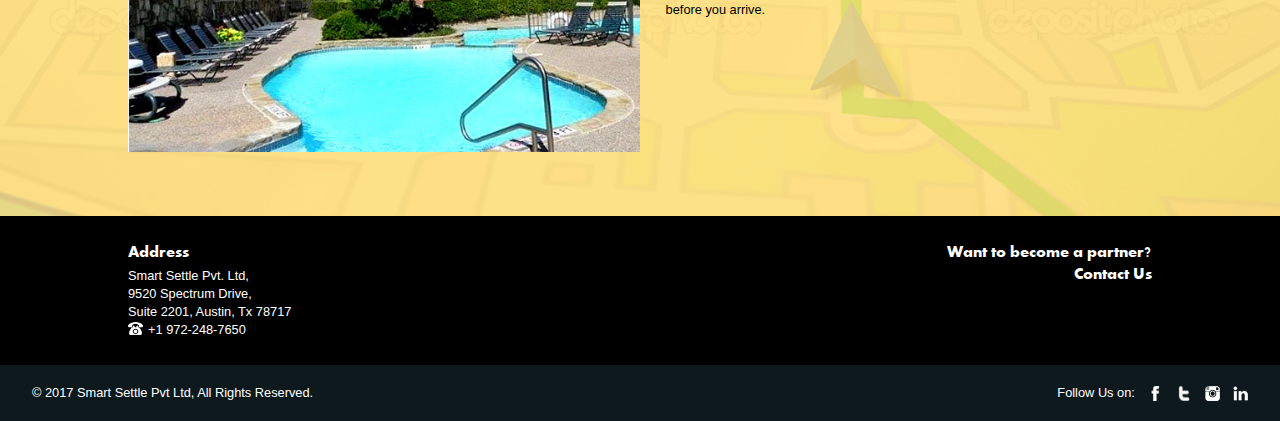
<file: src/main/resources/public/home.html>
<!DOCTYPE html>
<html>
	<head>
		<meta charset="utf-8">
		<meta http-equiv="X-UA-Compatible" content="IE=edge">
		<meta name="viewport" content="width=device-width, initial-scale=1">
		
		<title>Smart Settles : Home Page</title>
		
		<!-- External Styles -->		
		<link rel="stylesheet" href="css/owl.carousel.min.css">		
		<link rel="stylesheet" href="css/responsive-grid.css">		
		<link rel="stylesheet" href="css/style.css">		
		
		<!-- External Scripts -->
		<script type="text/javascript" src="js/jquery-3.1.1.min.js"></script>
		<script type="text/javascript" src="js/owl.carousel.min.js"></script>
		<script type="text/javascript" src="js/script.js"></script>
		
		<!-- HTML5 shim and Respond.js for IE8 support of HTML5 elements and media queries -->
		<!-- WARNING: Respond.js doesn't work if you view the page via file:// -->
		<!--[if lt IE 9]>
		  <script src="https://oss.maxcdn.com/html5shiv/3.7.2/html5shiv.min.js"></script>
		  <script src="https://oss.maxcdn.com/respond/1.4.2/respond.min.js"></script>
		<![endif]-->
	</head>
	
	<body>		
		<!-- Header | Start -->
		<header class="header">
			<a href="#" class="logo">
				<img src="css/icons/icon_logo.png" alt="Logo" class="img-responsive"/>
			</a>
			<div class="nav-wrap">
				<ul class="main-nav">
					<li class="active"><a href="#">Home</a></li>
					<li><a href="#">About Us</a></li>
					<li><a href="#">Contact Us</a></li>
					<li><a href="#">Sign In / Sign Up</a></li>
				</ul>
				<a href="#" class="user-info">
					<span class="welcome-txt">Welcome<span class="user-name">John Doe</span></span>					
					<img src="css/icons/icon_user.png" alt="User" class="icon-user"/>
				</a>
				<a href="#" class="notification-info">
					<span class="msg-count">18</span>
					<img src="css/icons/icon_notification.png" alt="Notification" class="icon-notification"/>
				</a>
			</div>
		</header>
		<!-- Header | End -->
		
		<!-- Content | Start -->
		<div class="main-wrapper">
			<section class="banner">
				<div class="owl-carousel">
					<div class="banner-image" style="background-image:url('images/banner_appartments.jpg');">
						<div class="caption">
							We help students settle before they arrive to join their university by connecting them with appartments and utilities.
						</div>
					</div>
					<div class="banner-image" style="background-image:url('images/banner_electricity.jpg');">
						<div class="caption">
							We help students settle before they arrive to join their university by connecting them with appartments and utilities.
						</div>
					</div>
					<div class="banner-image" style="background-image:url('images/banner_internet.jpg');">
						<div class="caption">
							We help students settle before they arrive to join their university by connecting them with appartments and utilities.
						</div>
					</div>
					<div class="banner-image" style="background-image:url('images/banner_mob_connection.jpg');">
						<div class="caption">
							We help students settle before they arrive to join their university by connecting them with appartments and utilities.
						</div>
					</div>
				</div>
				<div class="container tile-wrap">
					<div class="row">
						<div class="col-xs-6">
							<a href="#" class="tile appartment">
								<span class="icon" style="background-image:url('css/icons/icon_appartment.png');"></span><span>Appartment</span>
							</a>
						</div>
						<div class="col-xs-6">
							<a href="#" class="tile electricity">
								<span class="icon" style="background-image:url('css/icons/icon_electricity.png');"></span><span>Electricity</span>
							</a>
						</div>
						<div class="col-xs-6">
							<a href="#" class="tile internet">
								<span class="icon" style="background-image:url('css/icons/icon_internet.png');"></span><span>Internet</span>
							</a>
						</div>
						<div class="col-xs-6">
							<a href="#" class="tile mob-connection">
								<span class="icon" style="background-image:url('css/icons/icon_mobile_connection.png');"></span><span>Mobile Connection</span>
							</a>
						</div>
					</div>				
				</div>
			</section>
			<section class="about-us" style="background-image:url('images/bg_about_us.jpg');">
				<div class="first-block">
					<div class="block-content">
						<div class="text-wrap">
							<h1>ABOUT US</h1>
							<p>
								Smart Settles is an one stop solution for students and working professionals who move to new places and search for good accommodation with great utility services 
								nearby their schools/companies.It is a web based platform that is built on advanced algorithmic program and functionality which will help its users 
								to drive to the nearby places by various modes of transportation by providing customized maps for their selected accommodation. 
								For electricity, internet and mobile connection, it will help users to browse through all plans near their respective location and enables 
								them to compare with each other quickly in terms of graphic charts. 
								By finalizing one plan/apartment users can book instantly and can directly connect with particular person via internal chat.
								Finally, with just one click, they can connect with apartment owners, electricity, internet, mobile network connection providers and can settle before they arrive.
							</p>
						</div>
						<div class="img-wrap">
							<img src="images/about_us.jpg" alt="About Us"/>
						</div>
					</div>
				</div>
				<div class="second-block">
					<div class="block-content">
						<div class="img-wrap">
							<img src="images/why_smart_settle.jpg" alt="Why Smart Settle"/>
						</div>
						<div class="text-wrap black-txt">
							<h1>WHY SMART SETTLES?</h1>
							<p>
								It is very difficult for a student to find the accommodation near University which is on bus route. 
								All the present platforms provide you a list of many rental properties but to get a place which is preferred by local student is most important 
								and we just do that. Apart from that we also help you to get mobile, electricity, internet connection from providers which are highly preferred by 
								local students. So you no need to spend lots of time on google and facebook on each of these things. With just one click, settle before you arrive. 
							</p>
						</div>						
					</div>
				</div>
			</section>
			<section class="footer">
				<div class="contact-us">
					<div class="txt-address">
						<h3>Address</h3>
						<p>
							<span>Smart Settle Pvt. Ltd,</span><br>
							<span>9520 Spectrum Drive,</span><br>
							<span>Suite 2201, Austin, Tx 78717</span><br>
							<span>+1 972-248-7650</span>
						</p>
					</div>
					<div class="txt-partner">
						<h3>Want to become a partner? <br>Contact Us</h3>
					</div>
				</div>
				<div class="copyright">
					&copy; 2017 Smart Settle Pvt Ltd, All Rights Reserved.
					<ul class="icon-social">
						<li><a href="#">Follow Us on:</a></li>
						<li class="facebook"><a href="#"></a></li>
						<li class="twitter"><a href="#"></a></li>
						<li class="instagram"><a href="#"></a></li>
						<li class="linkedin"><a href="#"></a></li>
					</ul>
				</div>
			</section>
		</div>
		<!-- Content | End -->
	</body>
</html>
</file>
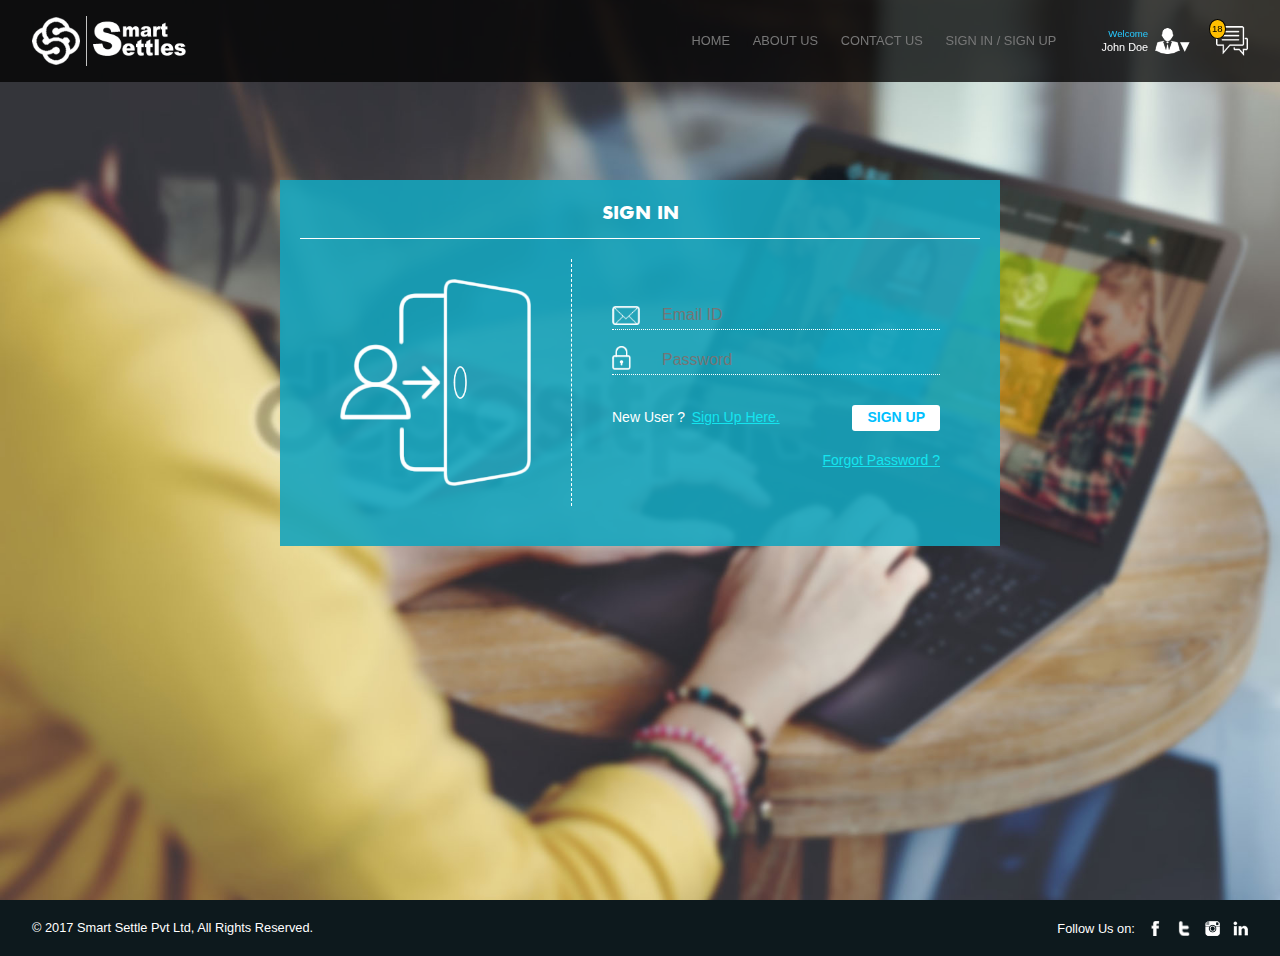
<file: src/main/resources/public/sign_in.html>
<!DOCTYPE html>
<html>
	<head>
		<meta charset="utf-8">
		<meta http-equiv="X-UA-Compatible" content="IE=edge">
		<meta name="viewport" content="width=device-width, initial-scale=1">
		
		<title>Smart Settles : Sign In</title>
		
		<!-- External Styles -->		
		<link rel="stylesheet" href="css/owl.carousel.min.css">		
		<link rel="stylesheet" href="css/responsive-grid.css">		
		<link rel="stylesheet" href="css/style.css">		
		
		<!-- External Scripts -->
		<script type="text/javascript" src="js/jquery-3.1.1.min.js"></script>
		<script type="text/javascript" src="js/owl.carousel.min.js"></script>
		<script type="text/javascript" src="js/script.js"></script>
		
		<!-- HTML5 shim and Respond.js for IE8 support of HTML5 elements and media queries -->
		<!-- WARNING: Respond.js doesn't work if you view the page via file:// -->
		<!--[if lt IE 9]>
		  <script src="https://oss.maxcdn.com/html5shiv/3.7.2/html5shiv.min.js"></script>
		  <script src="https://oss.maxcdn.com/respond/1.4.2/respond.min.js"></script>
		<![endif]-->
	</head>
	
	<body>		
		<!-- Header | Start -->
		<header class="header">
			<a href="#" class="logo">
				<img src="css/icons/icon_logo.png" alt="Logo" class="img-responsive"/>
			</a>
			<div class="nav-wrap">
				<ul class="main-nav">
					<li><a href="#">Home</a></li>
					<li><a href="#">About Us</a></li>
					<li><a href="#">Contact Us</a></li>
					<li><a href="#">Sign In / Sign Up</a></li>
				</ul>
				<a href="#" class="user-info">
					<span class="welcome-txt">Welcome<span class="user-name">John Doe</span></span>					
					<img src="css/icons/icon_user.png" alt="User" class="icon-user"/>
				</a>
				<a href="#" class="notification-info">
					<span class="msg-count">18</span>
					<img src="css/icons/icon_notification.png" alt="Notification" class="icon-notification"/>
				</a>
			</div>
		</header>
		<!-- Header | End -->
		
		<!-- Content | Start -->
		<div class="main-wrapper">
			<section class="login-wrap" style="background-image:url('images/login_bg.jpg');">
				<div class="login-content">
					<h1>Sign In</h1>
					<div class="control-wrap">
						<div class="img-part">
							<img src="css/icons/icon_login.png" alt="Login Image"/>
						</div>
						<div class="control-part">
							<div class="input-wrap email">
								<input type="text" class="input-login" placeholder="Email ID"/>
							</div>
							<div class="input-wrap password">
								<input type="password" class="input-login" placeholder="Password"/>
							</div>

							<div class="btn-part">
								<ul class="login-social">
									<li>New User ?</li>
									<li><a href="sign_up.html" class="link-signup">Sign Up Here.</a></li>
								</ul>
								<div class="btn-login">
									<a href="#">Sign Up</a>
								</div>
							</div>
							<div class="btn-part txt-right">
								<ul class="login-social">
									<li><a href="forgot_password.html" class="link-signup">Forgot Password ?</a></li>
								</ul>
							</div>
						</div>						
					</div>
				</div>
			</section>
			<section class="footer">
				<div class="copyright">
					&copy; 2017 Smart Settle Pvt Ltd, All Rights Reserved.
					<ul class="icon-social">
						<li><a href="#">Follow Us on:</a></li>
						<li class="facebook"><a href="#"></a></li>
						<li class="twitter"><a href="#"></a></li>
						<li class="instagram"><a href="#"></a></li>
						<li class="linkedin"><a href="#"></a></li>
					</ul>
				</div>
			</section>
		</div>
		<!-- Content | End -->
	</body>
</html>
</file>
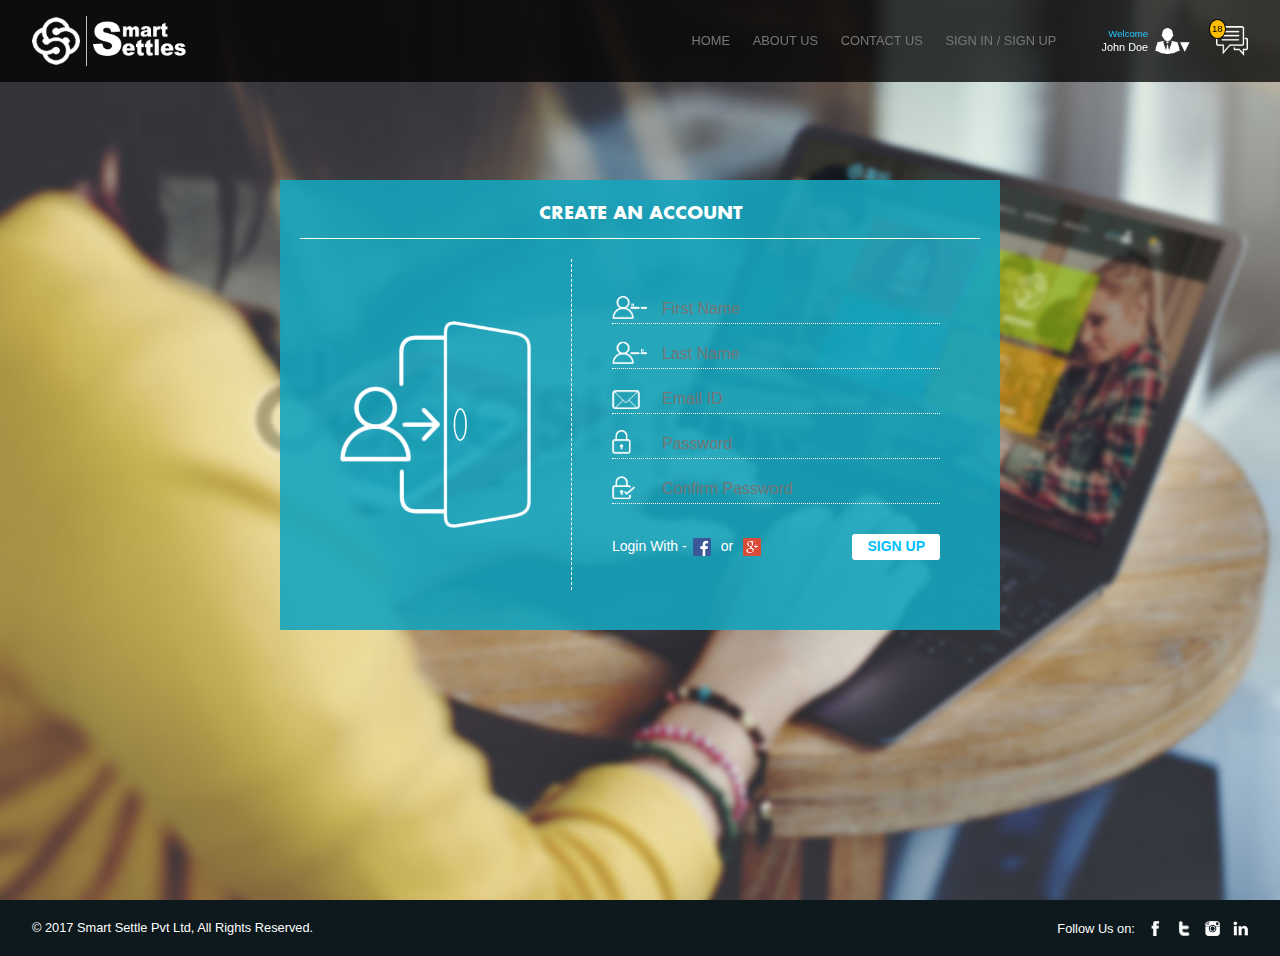
<file: src/main/resources/public/sign_up.html>
<!DOCTYPE html>
<html>
	<head>
		<meta charset="utf-8">
		<meta http-equiv="X-UA-Compatible" content="IE=edge">
		<meta name="viewport" content="width=device-width, initial-scale=1">
		
		<title>Smart Settles : Sign Up</title>
		
		<!-- External Styles -->		
		<link rel="stylesheet" href="css/owl.carousel.min.css">		
		<link rel="stylesheet" href="css/responsive-grid.css">		
		<link rel="stylesheet" href="css/style.css">		
		
		<!-- External Scripts -->
		<script type="text/javascript" src="js/jquery-3.1.1.min.js"></script>
		<script type="text/javascript" src="js/owl.carousel.min.js"></script>
		<script type="text/javascript" src="js/script.js"></script>
		
		<!-- HTML5 shim and Respond.js for IE8 support of HTML5 elements and media queries -->
		<!-- WARNING: Respond.js doesn't work if you view the page via file:// -->
		<!--[if lt IE 9]>
		  <script src="https://oss.maxcdn.com/html5shiv/3.7.2/html5shiv.min.js"></script>
		  <script src="https://oss.maxcdn.com/respond/1.4.2/respond.min.js"></script>
		<![endif]-->
	</head>
	
	<body>		
		<!-- Header | Start -->
		<header class="header">
			<a href="#" class="logo">
				<img src="css/icons/icon_logo.png" alt="Logo" class="img-responsive"/>
			</a>
			<div class="nav-wrap">
				<ul class="main-nav">
					<li><a href="#">Home</a></li>
					<li><a href="#">About Us</a></li>
					<li><a href="#">Contact Us</a></li>
					<li><a href="#">Sign In / Sign Up</a></li>
				</ul>
				<a href="#" class="user-info">
					<span class="welcome-txt">Welcome<span class="user-name">John Doe</span></span>					
					<img src="css/icons/icon_user.png" alt="User" class="icon-user"/>
				</a>
				<a href="#" class="notification-info">
					<span class="msg-count">18</span>
					<img src="css/icons/icon_notification.png" alt="Notification" class="icon-notification"/>
				</a>
			</div>
		</header>
		<!-- Header | End -->
		
		<!-- Content | Start -->
		<div class="main-wrapper">
			<section class="login-wrap" style="background-image:url('images/login_bg.jpg');">
				<div class="login-content">
					<h1>Create an account</h1>
					<div class="control-wrap">
						<div class="img-part">
							<img src="css/icons/icon_login.png" alt="Login Image"/>
						</div>
						<div class="control-part">
							<div class="input-wrap first-name">
								<input type="text" class="input-login" placeholder="First Name"/>
							</div>
							<div class="input-wrap last-name">
								<input type="text" class="input-login" placeholder="Last Name"/>
							</div>
							<div class="input-wrap email">
								<input type="text" class="input-login" placeholder="Email ID"/>
							</div>
							<div class="input-wrap password">
								<input type="password" class="input-login" placeholder="Password"/>
							</div>
							<div class="input-wrap cpassword">
								<input type="password" class="input-login" placeholder="Confirm Password"/>
							</div>	

							<div class="btn-part">
								<ul class="login-social">
									<li>Login With - </li>
									<li><a href="#" class="login-facebook"></a></li>
									<li>or</li>
									<li><a href="#" class="login-googleplus"></a></li>
								</ul>
								<div class="btn-login">
									<a href="#">Sign Up</a>
								</div>
							</div>
						</div>						
					</div>
				</div>
			</section>
			<section class="footer">
				<div class="copyright">
					&copy; 2017 Smart Settle Pvt Ltd, All Rights Reserved.
					<ul class="icon-social">
						<li><a href="#">Follow Us on:</a></li>
						<li class="facebook"><a href="#"></a></li>
						<li class="twitter"><a href="#"></a></li>
						<li class="instagram"><a href="#"></a></li>
						<li class="linkedin"><a href="#"></a></li>
					</ul>
				</div>
			</section>
		</div>
		<!-- Content | End -->
	</body>
</html>
</file>
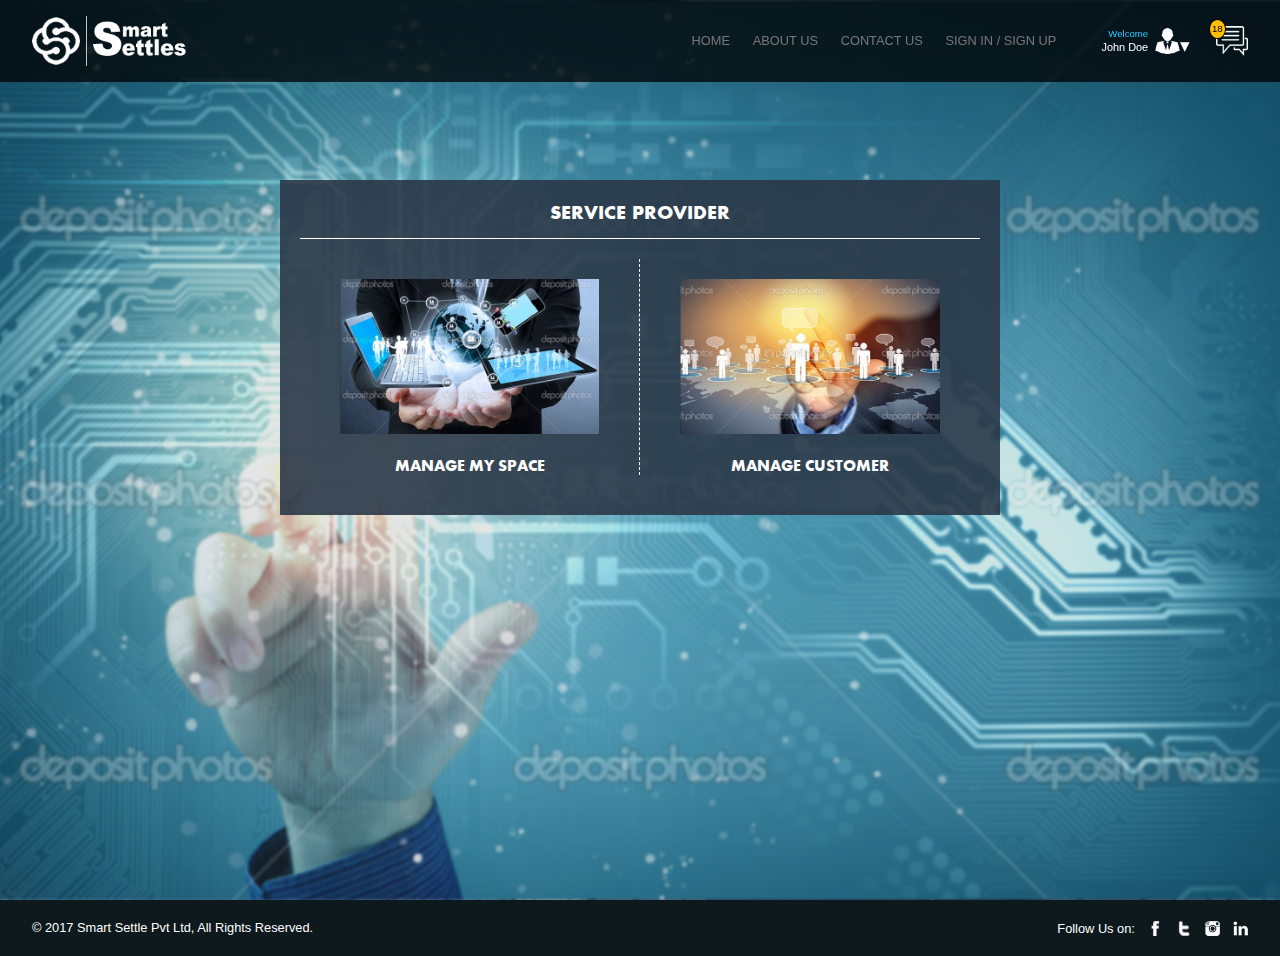
<file: src/main/resources/public/sp_home.html>
<!DOCTYPE html>
<html>
	<head>
		<meta charset="utf-8">
		<meta http-equiv="X-UA-Compatible" content="IE=edge">
		<meta name="viewport" content="width=device-width, initial-scale=1">
		
		<title>Smart Settles : Home - Service Provider</title>
		
		<!-- External Styles -->		
		<link rel="stylesheet" href="css/owl.carousel.min.css">		
		<link rel="stylesheet" href="css/responsive-grid.css">		
		<link rel="stylesheet" href="css/style.css">		
		
		<!-- External Scripts -->
		<script type="text/javascript" src="js/jquery-3.1.1.min.js"></script>
		<script type="text/javascript" src="js/owl.carousel.min.js"></script>
		<script type="text/javascript" src="js/script.js"></script>
		
		<!-- HTML5 shim and Respond.js for IE8 support of HTML5 elements and media queries -->
		<!-- WARNING: Respond.js doesn't work if you view the page via file:// -->
		<!--[if lt IE 9]>
		  <script src="https://oss.maxcdn.com/html5shiv/3.7.2/html5shiv.min.js"></script>
		  <script src="https://oss.maxcdn.com/respond/1.4.2/respond.min.js"></script>
		<![endif]-->
	</head>
	
	<body>		
		<!-- Header | Start -->
		<header class="header">
			<a href="#" class="logo">
				<img src="css/icons/icon_logo.png" alt="Logo" class="img-responsive"/>
			</a>
			<div class="nav-wrap">
				<ul class="main-nav">
					<li><a href="#">Home</a></li>
					<li><a href="#">About Us</a></li>
					<li><a href="#">Contact Us</a></li>
					<li><a href="#">Sign In / Sign Up</a></li>
				</ul>
				<a href="#" class="user-info">
					<span class="welcome-txt">Welcome<span class="user-name">John Doe</span></span>					
					<img src="css/icons/icon_user.png" alt="User" class="icon-user"/>
				</a>
				<a href="#" class="notification-info">
					<span class="msg-count">18</span>
					<img src="css/icons/icon_notification.png" alt="Notification" class="icon-notification"/>
				</a>
			</div>
		</header>
		<!-- Header | End -->
		
		<!-- Content | Start -->
		<div class="main-wrapper">
			<section class="sp-wrap" style="background-image:url('images/service_provider_bg.jpg');">
				<div class="sp-content">
					<h1>Service Provider</h1>
					<div class="control-wrap">
						<div class="manage-part">
							<img src="images/manage_my_space.jpg" alt="Manage My Space"/>
							<a href="#">Manage My Space</a>
						</div>
						<div class="manage-part">
							<img src="images/manage_customer.jpg" alt="Manage Customer"/>
							<a href="#">Manage Customer</a>
						</div>						
					</div>
				</div>
			</section>
			<section class="footer">
				<div class="copyright">
					&copy; 2017 Smart Settle Pvt Ltd, All Rights Reserved.
					<ul class="icon-social">
						<li><a href="#">Follow Us on:</a></li>
						<li class="facebook"><a href="#"></a></li>
						<li class="twitter"><a href="#"></a></li>
						<li class="instagram"><a href="#"></a></li>
						<li class="linkedin"><a href="#"></a></li>
					</ul>
				</div>
			</section>
		</div>
		<!-- Content | End -->
	</body>
</html>
</file>
<file: src/main/resources/public/css/responsive-grid.css>
@charset "utf-8";

/* ----- Responsive Grid Layout | Start ----- */
*, *:before, *:after{-webkit-box-sizing:border-box; -moz-box-sizing:border-box; box-sizing:border-box;}

.clearfix:before, .clearfix:after, .container:before, .container:after, .container-fluid:before, .container-fluid:after, .row:before, .row:after{content:""; display:table;}
.clearfix:after, .container:after, .container-fluid:after, .row:after{clear:both;}

.container, .container-fluid{padding-right:15px; padding-left:15px; margin-right:auto; margin-left:auto;}

.row{margin-right:-15px; margin-left:-15px;}
.col-xs-1, .col-sm-1, .col-md-1, .col-lg-1, 
.col-xs-2, .col-sm-2, .col-md-2, .col-lg-2, 
.col-xs-3, .col-sm-3, .col-md-3, .col-lg-3, 
.col-xs-4, .col-sm-4, .col-md-4, .col-lg-4, 
.col-xs-5, .col-sm-5, .col-md-5, .col-lg-5, 
.col-xs-6, .col-sm-6, .col-md-6, .col-lg-6, 
.col-xs-7, .col-sm-7, .col-md-7, .col-lg-7, 
.col-xs-8, .col-sm-8, .col-md-8, .col-lg-8, 
.col-xs-9, .col-sm-9, .col-md-9, .col-lg-9, 
.col-xs-10, .col-sm-10, .col-md-10, .col-lg-10, 
.col-xs-11, .col-sm-11, .col-md-11, .col-lg-11, 
.col-xs-12, .col-sm-12, .col-md-12, .col-lg-12{position:relative; min-height:1px; padding-right:15px; padding-left:15px;}
.col-xs-1, .col-xs-2, .col-xs-3, .col-xs-4, .col-xs-5, .col-xs-6, .col-xs-7, .col-xs-8, .col-xs-9, .col-xs-10, .col-xs-11, .col-xs-12{float:left;}
.col-xs-12{width:100%;}
.col-xs-11{width:91.66666667%;}
.col-xs-10{width:83.33333333%;}
.col-xs-9{width:75%;}
.col-xs-8{width:66.66666667%;}
.col-xs-7{width:58.33333333%;}
.col-xs-6{width:50%;}
.col-xs-5{width:41.66666667%;}
.col-xs-4{width:33.33333333%;}
.col-xs-3{width:25%;}
.col-xs-2{width:16.66666667%;}
.col-xs-1{width:8.33333333%;}
.col-xs-offset-12{margin-left:100%;}
.col-xs-offset-11{margin-left:91.66666667%;}
.col-xs-offset-10{margin-left:83.33333333%;}
.col-xs-offset-9{margin-left:75%;}
.col-xs-offset-8{margin-left:66.66666667%;}
.col-xs-offset-7{margin-left:58.33333333%;}
.col-xs-offset-6{margin-left:50%;}
.col-xs-offset-5{margin-left:41.66666667%;}
.col-xs-offset-4{margin-left:33.33333333%;}
.col-xs-offset-3{margin-left:25%;}
.col-xs-offset-2{margin-left:16.66666667%;}
.col-xs-offset-1{margin-left:8.33333333%;}
.col-xs-offset-0{margin-left:0;}
@media(min-width:768px){
	.container{width:750px;}
	
	.col-sm-1, .col-sm-2, .col-sm-3, .col-sm-4, .col-sm-5, .col-sm-6, .col-sm-7, .col-sm-8, .col-sm-9, .col-sm-10, .col-sm-11, .col-sm-12{float:left;}
	.col-sm-12{width:100%;}
	.col-sm-11{width:91.66666667%;}
	.col-sm-10{width:83.33333333%;}
	.col-sm-9{width:75%;}
	.col-sm-8{width:66.66666667%;}
	.col-sm-7{width:58.33333333%;}
	.col-sm-6{width:50%;}
	.col-sm-5{width:41.66666667%;}
	.col-sm-4{width:33.33333333%;}
	.col-sm-3{width:25%;}
	.col-sm-2{width:16.66666667%;}
	.col-sm-1{width:8.33333333%;}
	.col-sm-offset-12{margin-left:100%;}
	.col-sm-offset-11{margin-left:91.66666667%;}
	.col-sm-offset-10{margin-left:83.33333333%;}
	.col-sm-offset-9{margin-left:75%;}
	.col-sm-offset-8{margin-left:66.66666667%;}
	.col-sm-offset-7{margin-left:58.33333333%;}
	.col-sm-offset-6{margin-left:50%;}
	.col-sm-offset-5{margin-left:41.66666667%;}
	.col-sm-offset-4{margin-left:33.33333333%;}
	.col-sm-offset-3{margin-left:25%;}
	.col-sm-offset-2{margin-left:16.66666667%;}
	.col-sm-offset-1{margin-left:8.33333333%;}
	.col-sm-offset-0{margin-left:0;}
}
@media(min-width:992px){
	.container{width:970px;}
	
	.col-md-1, .col-md-2, .col-md-3, .col-md-4, .col-md-5, .col-md-6, .col-md-7, .col-md-8, .col-md-9, .col-md-10, .col-md-11, .col-md-12{float:left;}
	.col-md-12{width:100%;}
	.col-md-11{width:91.66666667%;}
	.col-md-10{width:83.33333333%;}
	.col-md-9{width:75%;}
	.col-md-8{width:66.66666667%;}
	.col-md-7{width:58.33333333%;}
	.col-md-6{width:50%;}
	.col-md-5{width:41.66666667%;}
	.col-md-4{width:33.33333333%;}
	.col-md-3{width:25%;}
	.col-md-2{width:16.66666667%;}
	.col-md-1{width:8.33333333%;}
	.col-md-offset-12{margin-left:100%;}
	.col-md-offset-11{margin-left:91.66666667%;}
	.col-md-offset-10{margin-left:83.33333333%;}
	.col-md-offset-9{margin-left:75%;}
	.col-md-offset-8{margin-left:66.66666667%;}
	.col-md-offset-7{margin-left:58.33333333%;}
	.col-md-offset-6{margin-left:50%;}
	.col-md-offset-5{margin-left:41.66666667%;}
	.col-md-offset-4{margin-left:33.33333333%;}
	.col-md-offset-3{margin-left:25%;}
	.col-md-offset-2{margin-left:16.66666667%;}
	.col-md-offset-1{margin-left:8.33333333%;}
	.col-md-offset-0{margin-left:0;}
}
@media(min-width:1200px){
	.container{width:1200px;}
	
	.col-lg-1, .col-lg-2, .col-lg-3, .col-lg-4, .col-lg-5, .col-lg-6, .col-lg-7, .col-lg-8, .col-lg-9, .col-lg-10, .col-lg-11, .col-lg-12{float:left;}
	.col-lg-12{width:100%;}
	.col-lg-11{width:91.66666667%;}
	.col-lg-10{width:83.33333333%;}
	.col-lg-9{width:75%;}
	.col-lg-8{width:66.66666667%;}
	.col-lg-7{width:58.33333333%;}
	.col-lg-6{width:50%;}
	.col-lg-5{width:41.66666667%;}
	.col-lg-4{width:33.33333333%;}
	.col-lg-3{width:25%;}
	.col-lg-2{width:16.66666667%;}
	.col-lg-1{width:8.33333333%;}
	.col-lg-offset-12{margin-left:100%;}
	.col-lg-offset-11{margin-left:91.66666667%;}
	.col-lg-offset-10{margin-left:83.33333333%;}
	.col-lg-offset-9{margin-left:75%;}
	.col-lg-offset-8{margin-left:66.66666667%;}
	.col-lg-offset-7{margin-left:58.33333333%;}
	.col-lg-offset-6{margin-left:50%;}
	.col-lg-offset-5{margin-left:41.66666667%;}
	.col-lg-offset-4{margin-left:33.33333333%;}
	.col-lg-offset-3{margin-left:25%;}
	.col-lg-offset-2{margin-left:16.66666667%;}
	.col-lg-offset-1{margin-left:8.33333333%;}
	.col-lg-offset-0{margin-left:0;}
}
/* ----- Responsive Grid Layout | End ----- */
</file>
<file: src/main/resources/public/css/style.css>
@charset "utf-8";

@import url("fonts/fonts.css");

html, body{width:100%; height:100%; font-family:'Arial'; font-size:1vw; line-height:1.4; color:#000; background-color:#FFFFFF; margin:0;}

/* Common Styles | Start */
.txt-right{text-align:right;}
.img-responsive{display:block; width:100%; height:auto;}
input.input-gray{border:0; padding:8px 12px; margin-bottom:0.5rem; color:#FFF; background-color:#434f55; border-radius:5px; width:100%; position:relative;}
input.input-gray.search{padding:8px 35px 8px 12px; background:#434f55 url('icons/icon_search.png') no-repeat right 15px center / 15px auto;}
input.input-gray.filter{padding:8px 35px 8px 12px; background:#434f55 url('icons/icon_filter.png') no-repeat right 10px center / 10px auto;}

.rating{unicode-bidi:bidi-override; direction:rtl; text-align:left;}
.rating > .stars{display:inline-block; position:relative; width:16px; color:#9a9790; cursor:pointer; font-size:22px; line-height:1; margin-right:5px;}
.rating > .stars:hover, .rating > .stars:hover ~ span, .rating > .stars.active, .rating > .stars.active ~ span{color:transparent;}
.rating > .stars:hover:before, .rating > .stars:hover ~ span:before,
.rating > .stars.active:before, .rating > .stars.active ~ span:before {content:"\2605"; position:absolute; color:#ffc338;}

a.btn{display:inline-block; padding:.5rem 1rem; font-size:1.25rem; text-transform:uppercase; text-decoration:none; color:#FFF; background-color:#767676; border-radius:5px; font-family:'Aharoni';}
/* Common Styles | End */

/* Header Styles | Start */
.header{display:table; width:100%; padding:1.25rem 2.5rem; background-color:rgba(0,0,0,0.75); position:fixed; top:0; left:0; z-index:999;}
.banner-less .header{background-color:#333;}
.header > *{display:table-cell; vertical-align:middle;}
.header a.logo{width:12rem;}
.nav-wrap{text-align:right;}
.nav-wrap > *{display:inline-block; vertical-align:middle;}
.nav-wrap ul.main-nav{margin:0; padding:0; list-style:none;}
.nav-wrap ul.main-nav > li{display:inline-block; margin:0 .75rem;}
.nav-wrap ul.main-nav > li > a{color:#777; text-decoration:none; outline:0; text-transform:uppercase;}
.nav-wrap ul.main-nav > li.active > a, .header ul.main-nav > li:hover > a{color:#FFF;}
.nav-wrap a.user-info{color:#FFF; text-decoration:none; margin-left:2.5rem; position:relative;}
.nav-wrap a.user-info:after{content:"\25BE"; position:absolute; left:100%; bottom:-5px; font-size:1.5rem;}
.nav-wrap a.user-info > *{display:inline-block; vertical-align:middle;}
.nav-wrap a.user-info span.welcome-txt{color:#26c9ff; font-size:.75rem;}
.nav-wrap a.user-info span.user-name{display:block; color:#FFF; font-size:.85rem;}
.nav-wrap a.user-info > img.icon-user{width:2rem; margin-left:.25rem;}
.nav-wrap a.notification-info{position:relative; color:#000; margin-left:2.5rem; text-decoration:none; font-size:.75rem;}
.nav-wrap a.notification-info > span.msg-count{border:1px solid #000; position:absolute; display:block; padding:2px; background-color:#ffbf00; border-radius:50%; top:-7px; left:-7px;}
.nav-wrap a.notification-info > img.icon-notification{display:block; width:2.5rem;}
/* Header Styles | End */

/* Main Content | Start */
.main-wrapper, .main-wrapper .banner{width:100%; height:100%; position:relative;}
.owl-carousel{height:100%; position:relative;}
.owl-carousel .owl-stage-outer, .owl-carousel .owl-stage-outer .owl-stage, .owl-carousel .owl-stage-outer .owl-stage .owl-item{height:100%;}
.banner .banner-image{width:100%; height:100%; background-repeat:no-repeat; background-position:center center; background-size:cover; position:relative;}
.banner .banner-image:after{content:""; width:100%; height:100%; position:absolute; left:0; top:0; background-color:rgba(0,0,0,0.25);}
.banner .banner-image .caption{color:#FFF; padding:1rem 25rem; text-align:center; position:absolute; bottom:60px; z-index:9;}
.owl-dots{position:absolute; bottom:30px; width:100%; text-align:center;}
.owl-dots .owl-dot{display:inline-block; margin:0 5px;}
.owl-dots .owl-dot > span{display:block; width:16px; height:16px; border:1px solid #FFF; position:relative;}
.owl-dots .owl-dot.active > span{background-color:#FFF;}

.banner .banner-inner{width:100%; height:40%;}
.banner .banner-inner .caption-inner{padding:1.25rem 2.5rem; position:absolute; bottom:0; width:100%; z-index:9;}
.banner .banner-inner .caption-inner > img{width:4rem; margin-bottom:0.5rem;}
.banner .banner-inner .caption-inner > h1{margin:0 0 0.5rem 0; color:#FFF; font-size:1.25rem; font-family:"Aharoni"; text-transform:uppercase;}
.banner .banner-inner .caption-inner > span{color:#FFF;}

.banner .video-wrap{width:100%; height:60%; overflow:hidden; position:relative;}
.banner .video-wrap:after{content:""; width:100%; height:100%; background-color:rgba(0,0,0,0.25); position:absolute; top:0; left:0;}
.banner .search-wrap{padding:1.25rem; text-align:center; background-color:rgba(0,0,0,0.75); z-index:9; position:absolute; top:0; left:0; width:100%;}
.banner .search-wrap input.search{width:50%;}
.banner .search-wrap span.caption-search{display:block; width:50%; color:#FFF; margin:0 auto;}
.banner .video-wrap > video{min-width:100%; min-height:100%; width:auto; height:auto; position:absolute; top:0; left:0;}
.banner .video-wrap > .icon-media{display:block; width:4rem; height:4rem; cursor:pointer; border:0; padding:0; background-color:transparent; background-repeat:no-repeat; background-position:center center; background-size:100% auto; z-index:9; position:absolute; top:50%; left:50%; transform:translate(-50%, -50%);}
.banner .video-wrap > .icon-media.play{background-image:url('icons/icon_play.png');}
.banner .video-wrap > .icon-media.pause{background-image:url('icons/icon_pause.png'); opacity:0;}
.banner .video-wrap:hover > .icon-media.pause, .banner .video-wrap > .icon-media.pause:hover{opacity:1;}

.tile-wrap{padding:0 25rem; position:absolute; left:0; top:45%; transform:translateY(-50%); -webkit-transform:translateY(-50%); -moz-transform:translateY(-50%); z-index:99; width:100%;}
.tile-wrap .tile{display:block; width:100%; margin:15px 0; padding:1.5rem; text-align:center; color:#FFF; font-size:1.25rem; font-family:"Aharoni"; text-decoration:none; text-transform:uppercase;}
.tile-wrap .tile.appartment{background-color:rgba(255, 0, 0, 0.55);}
.tile-wrap .tile.electricity{background-color:rgba(163, 217, 0, 0.55);}
.tile-wrap .tile.internet{background-color:rgba(0, 163, 217, 0.55);}
.tile-wrap .tile.mob-connection{background-color:rgba(242, 180, 0, 0.55);}
.tile-wrap .tile span.icon{display:block; width:5rem; height:5rem; background-repeat:no-repeat; background-position:center center; background-size:contain; margin:0 auto 1rem auto;}

.about-us{background-repeat:no-repeat; background-position:center center; background-size:cover;}
.about-us .first-block, .about-us .second-block{height:50%; padding:5rem 10rem;}
.about-us .first-block{background-color:rgba(165, 31, 31, 0.75);}
.about-us .second-block{background-color:rgba(255, 217, 100, 0.75);}
.about-us .block-content{display:table; width:100%; height:100%;}
.about-us .block-content > *{display:table-cell; width:50%; vertical-align:middle;}
.about-us .block-content > .text-wrap{padding:2rem; color:#FFF; vertical-align:top;}
.about-us .first-block .block-content > .text-wrap{padding-left:0;}
.about-us .second-block .block-content > .text-wrap{padding-right:0;}
.about-us .block-content > .text-wrap.black-txt{color:#000;}
.about-us .block-content > .text-wrap h1{margin-top:0; font-size:1.75rem; font-family:"Aharoni";}
.about-us .block-content > .text-wrap p{margin:0;}
.about-us .block-content > .img-wrap img{display:block; width:100%; height:100%;}

.map-wrap{height:100%; position:relative; overflow:hidden;}
.map-wrap > h1{line-height:normal; font-size:1.5rem; padding:2rem 2.5rem; text-transform:uppercase; text-align:center; width:100%; background-color:rgba(255,0,0,0.7); margin:0; font-family:"Aharoni"; color:#FFF;}
.map-wrap > h1.bg-black{background-color:#474747;}
.map-wrap > .map{width:100%;}
.map-wrap > .map-filter{background-color:rgba(0,0,0,0.75); position:absolute; left:-320px; z-index:9; -webkit-transition:1s left; -moz-transition:1s left; transition:1s left;}
.map-wrap > .map-filter.active{left:0; -webkit-transition:1s left; -moz-transition:1s left; transition:1s left;}
.map-wrap > .map-filter .filter-content{position:relative; min-width:320px; height:100%; padding:1.5rem 2.5rem;}
.map-wrap > .map-filter .filtered-user-wrap{overflow:auto; height:calc(100% - 5.5rem) !important; margin-top:2.5rem;}
.map-wrap > .map-filter .filtered-user{margin-bottom:2.5rem;}
.map-wrap > .map-filter .filtered-user:last-child{margin-bottom:0;}
.map-wrap > .map-filter .filtered-user > .appartment-desc{margin-bottom:1.5rem;}
.map-wrap > .map-filter .filtered-user > .appartment-desc > a{font-size:1rem; font-family:"Aharoni"; color:#FFF; text-transform:uppercase; text-decoration:none;}
.map-wrap > .map-filter .filtered-user > .appartment-desc > a.icon-navigator{float:right; display:block; width:1rem; height:1.35rem; background:url('icons/icon_navigator.png') no-repeat center center / 100% auto;}

.filter-handle{display:block; width:40px; height:40px; background:rgba(0,0,0,0.75) url('icons/icon_filter.png') no-repeat center / 15px auto; position:absolute; top:17px; right:-40px; border-radius:0 3px 3px 0;}
.map-wrap > .map-filter.active .filter-handle{background:rgba(0,0,0,0.75) url('icons/icon_close.png') no-repeat center / 15px auto !important;}

.rating-wrap{display:table; width:100%; margin:1rem 0;}
.rating-wrap > *{display:table-cell; vertical-align:middle;}
.rating-wrap > .user{width:3rem;}
.rating-wrap > .user .icon-user{display:block; width:3rem; height:3rem; border-radius:50%; background:url('icons/icon_user_round.png') no-repeat center center / 100% auto; margin-right:1rem;}
.rating-wrap.black > .user .icon-user{background:url('icons/icon_user_round_black.png') no-repeat center center / 100% auto;}
.rating-wrap > .user-feedback{color:#FFF;}
.rating-wrap.black > .user-feedback{color:#000;}

.tab-nav{background-color:rgba(255,0,0,0.7); padding:2rem 2.5rem; text-align:center;}
.tab-nav > ul{padding:0; margin:0; list-style:none;}
.tab-nav > ul > li{display:inline-block; margin-right:-3px;}
.tab-nav > ul > li > a{display:block; min-width:10rem; font-weight:bold; font-size:0.85rem; color:#FFF; text-decoration:none; text-transform:uppercase; padding:.5rem 1rem; background-color:rgba(0,0,0,0.75);}
.tab-nav > ul > li:first-child > a{border-radius:5px 0 0 5px;}
.tab-nav > ul > li:last-child > a{border-radius:0 5px 5px 0;}
.tab-nav > ul > li:hover > a, .tab-nav > ul > li.active > a{background-color:rgba(255,0,0,0.75);}

.tab-content{display:none;}
.tab-content.active{display:block;}
.tab-content.reviews, .tab-content.gallery{padding:2rem 10rem;}
.tab-content.reviews > h3, .tab-content.gallery > h3{color:#757575; margin:0 15px 1rem 15px; font-size:1.25rem; border-bottom:2px solid #ff4646; text-transform:uppercase; font-family:"Aharoni";}
.tab-content.gallery .row{margin-left:-5px; margin-right:-5px;}
.tab-content.gallery .row > div{padding-left:5px; padding-right:5px; margin-bottom:10px;}
.tab-content.gallery .row > div:nth-last-child(1),
.tab-content.gallery .row > div:nth-last-child(2),
.tab-content.gallery .row > div:nth-last-child(3),
.tab-content.gallery .row > div:nth-last-child(4){margin-bottom:0px;}
.tab-content.gallery .img-wrap > img{display:block; width:100%; height:auto; cursor:pointer;}
.tab-content.reviews .comment-txt{color:#757575; margin-bottom:1rem;}

.filtered-user-wrap .mCSB_outside + .mCS-minimal-dark.mCSB_scrollTools_vertical, .filtered-user-wrap .mCSB_outside + .mCS-minimal.mCSB_scrollTools_vertical{right:-30px;}
.mCSB_outside + .mCS-minimal-dark.mCSB_scrollTools_vertical, .mCSB_outside + .mCS-minimal.mCSB_scrollTools_vertical{right:-10px; margin:0 !important;}
.mCSB_scrollTools .mCSB_draggerRail{background-color:#ff4646 !important;}
.mCS-minimal-dark.mCSB_scrollTools .mCSB_dragger .mCSB_dragger_bar{background-color:#ff4646 !important; width:10px !important; border-radius:0 !important;}

.calendar-wrap{padding:2.5rem; background-color:#F1F1F1;}
.calendar-wrap .calendar-content{width:100%; text-align:center;}
.calendar-wrap .calendar-content > *{display:inline-block; vertical-align:middle; margin:0 1.5rem;}
.num-spinner-wrap{padding:10px; color:#FFF; border-radius:5px; font-family:'Aharoni'; background-color:#ff4646; min-width:12rem;}
.num-spinner-wrap .spinner{border-bottom:1px solid #FFF; position:relative;}
.num-spinner-wrap .spinner > .spinner-txt{font-size:5rem; line-height:1;}
.num-spinner-wrap .spinner > a{display:block; width:1rem; height:1.75rem; position:absolute; top:50%; transform:translateY(-50%);}
.num-spinner-wrap .spinner > a.left-chev{left:0.5rem; background:url('icons/icon_left_chev.png') no-repeat center center / 100% auto;}
.num-spinner-wrap .spinner > a.right-chev{right:0.5rem; background:url('icons/icon_right_chev.png') no-repeat center center / 100% auto;}
.num-spinner-wrap .lbl-bed{font-size:1.25rem; margin-top:.75rem; display:block; text-transform:uppercase;}

.login-wrap, .sp-wrap{min-height:100%; background-repeat:no-repeat; background-size:cover; background-position:center center; position:relative;}
.login-wrap .login-content, .sp-wrap .sp-content{padding:20px; position:absolute; top:20%; left:50%; transform:translateX(-50%); width:720px;}
.login-wrap .login-content{background-color:rgba(21, 164, 189, 0.9);}
.sp-wrap .sp-content{background-color:rgba(42, 55, 71, 0.9);}
.login-wrap .login-content > h1, .sp-wrap .sp-content > h1{color:#FFF; font-size:20px; font-family:'Aharoni'; text-transform:uppercase; text-align:center; margin:0; padding-bottom:10px; border-bottom:1px solid #FFF;}
.control-wrap{display:table; width:100%; padding:20px 0;}
.control-wrap > *{display:table-cell; vertical-align:middle; padding:20px 40px;}
.control-wrap > .manage-part{border-right:1px dashed #FFF; width:50%; padding-bottom:0; text-align:center;}
.control-wrap > .manage-part:last-child{border-right:none;}
.control-wrap > .manage-part > img{display:block; width:100%; height:auto; margin-bottom:25px;}
.control-wrap > .manage-part > a{display:block; color:#FFF; line-height:1; text-decoration:none; text-transform:uppercase; font-size:16px; font-family:'Aharoni';}
.control-wrap > .img-part{border-right:1px dashed #FFF; width:40%;}
.control-wrap > .img-part > img{width:100%; display:block;}
.control-wrap > .control-part{width:60%;}
.control-wrap > .control-part .input-wrap{position:relative; margin:20px 0;}
.control-wrap > .control-part .input-wrap:before{content:""; display:block; width:35px; height:30px; position:absolute; bottom:0; background-repeat:no-repeat; background-position:left bottom 5px; background-size:100% auto;}
.control-wrap > .control-part .input-wrap.first-name:before{background-image:url('icons/icon_firstname.png');}
.control-wrap > .control-part .input-wrap.last-name:before{background-image:url('icons/icon_lastname.png');}
.control-wrap > .control-part .input-wrap.email:before{background-image:url('icons/icon_email.png'); background-size:80% auto;}
.control-wrap > .control-part .input-wrap.password:before{background-image:url('icons/icon_password.png'); background-size:55% auto;}
.control-wrap > .control-part .input-wrap.cpassword:before{background-image:url('icons/icon_cpassword.png'); background-size:65% auto;}
.control-wrap > .control-part .input-wrap input.input-login{display:block; width:100%; border:0; border-bottom:1px dotted #FFF; background-color:transparent; padding-left:50px; padding-bottom:5px; color:#FFF; font-size:16px;}
.control-wrap > .control-part .btn-part{display:table; width:100%; padding:10px 0;}
.control-wrap > .control-part .btn-part > *{display:table-cell; vertical-align:middle;}
.control-wrap > .control-part .btn-part > ul.login-social{padding:0; margin:0; list-style:none; width:60%;}
.control-wrap > .control-part .btn-part > ul.login-social > li{display:inline-block; color:#FFF; font-size:14px; vertical-align:middle; margin:0 3px;}
.control-wrap > .control-part .btn-part > ul.login-social > li:first-child{margin:0;}
.control-wrap > .control-part .btn-part > ul.login-social > li > a{display:block; width:18px; height:18px; background-repeat:no-repeat; background-position:center center; background-size:100% auto;}
.control-wrap > .control-part .btn-part > ul.login-social > li > a.login-facebook{background-image:url('icons/icon_login_facebook.png');}
.control-wrap > .control-part .btn-part > ul.login-social > li > a.login-googleplus{background-image:url('icons/icon_login_googleplus.png');}
.control-wrap > .control-part .btn-part > ul.login-social > li > a.link-signup{width:auto; height:auto; color:#14e5ef; outline:0;}
.control-wrap > .control-part .btn-part > .btn-login{width:40%; text-align:right;}
.control-wrap > .control-part .btn-part > .btn-login > a{display:inline-block; padding:3px 15px; color:#00bffe; background-color:#FFF; border-radius:3px; text-transform:uppercase; text-decoration:none; font-size:14px; font-weight:bold;}
/* Main Content | End */

/* Footer Styles | Start */
.footer .copyright{padding:1.5rem 2.5rem; background-color:#0d191d; color:#FFF;}
.footer .copyright ul.icon-social{padding:0; margin:0; list-style:none; display:inline-block; float:right;}
.footer .copyright ul.icon-social > li{display:inline-block; margin-left:10px;}
.footer .copyright ul.icon-social > li > a{display:inline-block; vertical-align:middle; color:#FFF; width:1.15rem; height:1.15rem; text-decoration:none; background-repeat:no-repeat; background-size:100% auto; background-position:center center;}
.footer .copyright ul.icon-social > li.facebook > a{background-image:url('icons/icon_facebook.png');}
.footer .copyright ul.icon-social > li.twitter > a{background-image:url('icons/icon_twitter.png');}
.footer .copyright ul.icon-social > li.instagram > a{background-image:url('icons/icon_instagram.png');}
.footer .copyright ul.icon-social > li.linkedin > a{background-image:url('icons/icon_linkedin.png');}
.footer .copyright ul.icon-social > li:first-child > a{width:auto; height:auto; background-color:transparent; pointer-events:none;}
.footer .contact-us{padding:2rem 10rem; background-color:#000; color:#FFF; display:table; width:100%;}
.footer .contact-us > *{display:table-cell; width:50%; vertical-align:top;}
.footer .contact-us .txt-partner{text-align:right;}
.footer .contact-us .txt-address h3, .footer .contact-us .txt-partner h3{margin:0 0 .25rem 0; font-size:1.25rem; font-family:"Aharoni";}
.footer .contact-us .txt-address p{margin:0; color:#FFF;}
.footer .contact-us .txt-address p > span:last-child:before{content:""; display:inline-block; width:15px; height:15px; vertical-align:top; margin-right:5px; background:url('icons/icon_telephone.png') no-repeat center center / 100% auto;}

.footer .footer-banner{min-height:15rem; height:auto; position:relative; background-repeat:no-repeat; background-position:center center; background-size:cover;}
.footer .footer-banner:after{content:""; width:100%; height:100%; background-color:rgba(255,0,0,0.7); position:absolute; top:0; left:0;}
.footer .footer-banner .caption-footer{color:#FFF; padding:2.5rem 10rem; width:100%; text-align:center; height:100%; position:absolute; top:0; left:0; z-index:9;}
.footer .footer-banner .caption-footer > h1{margin-top:0; font-size:1.75rem; font-family:"Aharoni"; text-transform:uppercase; z-index:9;}
/* Footer Styles | End */







@media(max-width:767px){
	.control-wrap > *{padding:20px 0;}
	.control-wrap > .img-part{display:none;}
	.login-wrap .login-content, .sp-wrap .sp-content{width:95%;}
	.control-wrap > .manage-part{padding-left:10px; padding-right:10px;}
	.control-wrap > .manage-part > a{font-size:10px;}
}

@media(max-width:1023px){
	
}
</file>
<file: src/main/resources/public/css/calendar.css>
.dt { transition: all 0.3s ease; z-index: 100; width:100%; }

.dt.show { height: auto; }

.dt.show .dt__wrapper { overflow: inherit; opacity: 1; display: block; border-radius: 0; }

.dt.show .dt-modal_wrapper { z-index: 200; left: 0; right: 0; top: 0; bottom: 0; width: 100%; height: 100%; }

.dt-modal .dt__wrapper { left: 50%; top: 50%; transform: translate(-50%, -260px); box-shadow: 0px 0px 20px rgba(0, 0, 0, 0.35); }

.dt-modal_wrapper { bottom: -99999px; position: absolute; height: 0; width: 0; background: rgba(0, 0, 0, 0.35); }

.dt-modal_close { position: absolute; width: 25px; height: 25px; top: 0; right: 0; z-index: 20; color: #fff; font-size: 15px; background: rgba(0, 0, 0, 0.2); text-align: center; cursor: pointer; }

.dt__head { background: #27ae60; color: #fff; padding: 0 10px; }

.dt__head_year { color: #145730; display: block; font-size: 12px; line-height: 20px; }

.dt__head .next, .dt__head .prev { display: inline-block; color: #fff; }

.dt__footer_close { box-sizing: border-box; cursor: pointer; font-family: 'Roboto', 'Arial', sans-serif; font-weight: 300; display: inline-block; color: #000; background: #ecf0f1; letter-spacing: .5px; font-size: 15px; border-radius: 3px; line-height: 36px; height: 36px; padding: 0 10px; text-decoration: none !important; outline: 0; border: 0; -webkit-tap-highlight-color: transparent; vertical-align: middle; text-transform: uppercase; box-shadow: 2px 3px 5px rgba(0, 0, 0, 0.15); transition: all 0.3s ease; }

.dt__footer_close:focus { outline: none; }

.dt__footer_close:hover { background: #f8fcfd; }

.dt__footer_close:active { box-shadow: 1px 1px 2px rgba(0, 0, 0, 0.15); }

.dt__nav { text-align: center; }

.dt__nav_prev_start, .dt__nav_prev_end, .dt__nav_next_start, .dt__nav_next_end { display: inline-block; width: 40px; height: 40px; line-height: 40px; text-align: center; border-radius: 50%; font-size: 18px; transition: all 0.3s ease; margin: 0 15px; cursor: pointer; }

.dt__nav_prev_start:hover, .dt__nav_prev_end:hover, .dt__nav_next_start:hover, .dt__nav_next_end:hover { background: rgba(0, 0, 0, 0.15); }

.dt__nav_prev { margin-right: 20px; }

.dt__nav_next { margin-left: 20px; }

.dt__nav_title { display: inline-block; }

.dt__wrapper { z-index: 100; transition: all 0.3s ease; opacity: 0.5; overflow: hidden; }

.dt__wrapper.rangedate { min-width: 571px; }

.dt__wrapper.rangedate .dt__calendar:first-child .dt__calendar_start { border-right: 1px solid #eee; margin-right: 5px; padding-right: 5px; }

.dt__ranges { display: block; text-align: center; background-color: #ecf0f1; }

.dt__ranges_item { display: inline-block; font-size: 12px; color: #3498db; cursor: pointer; line-height: 30px; padding: 0 5px; }

.dt__ranges_item:hover { color: #27ae60; }

.dt__calendar { display: inline-block; vertical-align: top; text-align: left; box-shadow: 4px 4px 10px rgba(0, 0, 0, 0.25); }
.dt__calendar .dt__calendar_start { background-color: #FFF; border-radius: 0 0 5px 5px; }

.dt__calendar_nav { background-color: #ecf0f1; font-size: 18px; text-align: center; padding: 5px 0; }

.dt__calendar_nav_prev_start, .dt__calendar_nav_prev_end, .dt__calendar_nav_next_start, .dt__calendar_nav_next_end { display: inline-block; width: 40px; height: 40px; line-height: 40px; text-align: center; border-radius: 50%; font-size: 18px; transition: all 0.3s ease; margin: 0 15px; cursor: pointer; }

.dt__calendar_nav_prev_start:hover, .dt__calendar_nav_prev_end:hover, .dt__calendar_nav_next_start:hover, .dt__calendar_nav_next_end:hover { background: rgba(0, 0, 0, 0.15); }

.dt__calendar_nav_title { font-size: 18px; font-weight: 200; display: inline-block; }

.dt__calendar_head { background-color: #ff4646; text-align: center; padding: 15px; border-radius: 5px 5px 0 0; }

.dt__calendar_head_wday { line-height: 25px; color: #fff; display: block; width: 100%; font-size: 12px; background: rgba(0, 0, 0, 0.2); text-transform: uppercase; font-weight: 300; }

.dt__calendar_head_title { font-size: 16px; text-transform: uppercase; color: #FFF; margin-bottom:15px; border-bottom: 1px solid #FFF; font-weight: bold; padding-bottom: 10px; }

.dt__calendar_head_month { color: #fff; display: block; margin: 10px 0; position: relative; }

.dt__calendar_head_month > span { display: block; font-size: 14px; font-weight: bold; text-transform: uppercase; }

.dt__calendar_head_day { color: #fff; font-size: 30px; font-weight:bold; display: block; line-height: 1; }

.dt__calendar_head_year { color: #fff; display: block;  position: relative; }

.dt__calendar_head_year > span { display: inline-block; font-size: 26px; font-weight: bold; }

.dt__calendar_head .next, .dt__calendar_head .prev { display: block; width: 10px; height: 15px; opacity: 0.7; cursor: pointer; transition: all 0.3 ease; position: absolute; top: 50%; transform: translateY(-50%); }

.dt__calendar_head .prev { left: 0px; background:url('icons/icon_left_chev.png') no-repeat center center / 8px auto; }
.dt__calendar_head .next { right: 0px; background:url('icons/icon_right_chev.png') no-repeat center center / 8px auto; }

.dt__calendar_head .next:hover, .dt__calendar_head .prev:hover { opacity: 1; }

.dt__calendar_m { transition: all 0.3s ease; font-size: 0px; width: 280px; }

.dt__calendar_m_w { width: 280px; font-size: 0; }

.dt__calendar_m_w_n { width: 40px; height: 40px; line-height: 40px; font-size: 14px; text-transform: uppercase; text-align: center; color: #ff4646; display: inline-block; border-radius: 50%; }

.dt__calendar_m_d { transition: all 0.3s ease; border-radius: 50%; position: relative; vertical-align: top; display: inline-block; line-height: 34px; margin: 3px; width: 34px; text-align: center; height: 34px; font-size: 14px; cursor: pointer; font-weight: 300; }

.dt__calendar_m_d:hover { background-color: #ecf0f1; }

.dt__calendar_m_d_e { border-radius: 50%; display: inline-block; line-height: 40px; width: 40px; text-align: center; height: 40px; font-size: 14px; cursor: pointer; }

.dt__calendar_m_d.active { background-color: #ff4646; color: #fff; }

.dt__calendar_m_d.between { border: 1px solid #27ae60; box-sizing: border-box; position: relative; }

.dt__calendar_m_d.disabled { opacity: 0.5; pointer-events: none; }

.full_content{ display:table; width:100%; }
.full_content > .one_half{ display:table-cell; width:50%; vertical-align:middle; padding:10px; }
.full_content > .one_half:first-child{ border-right: 1px solid #FFF; }
</file>
